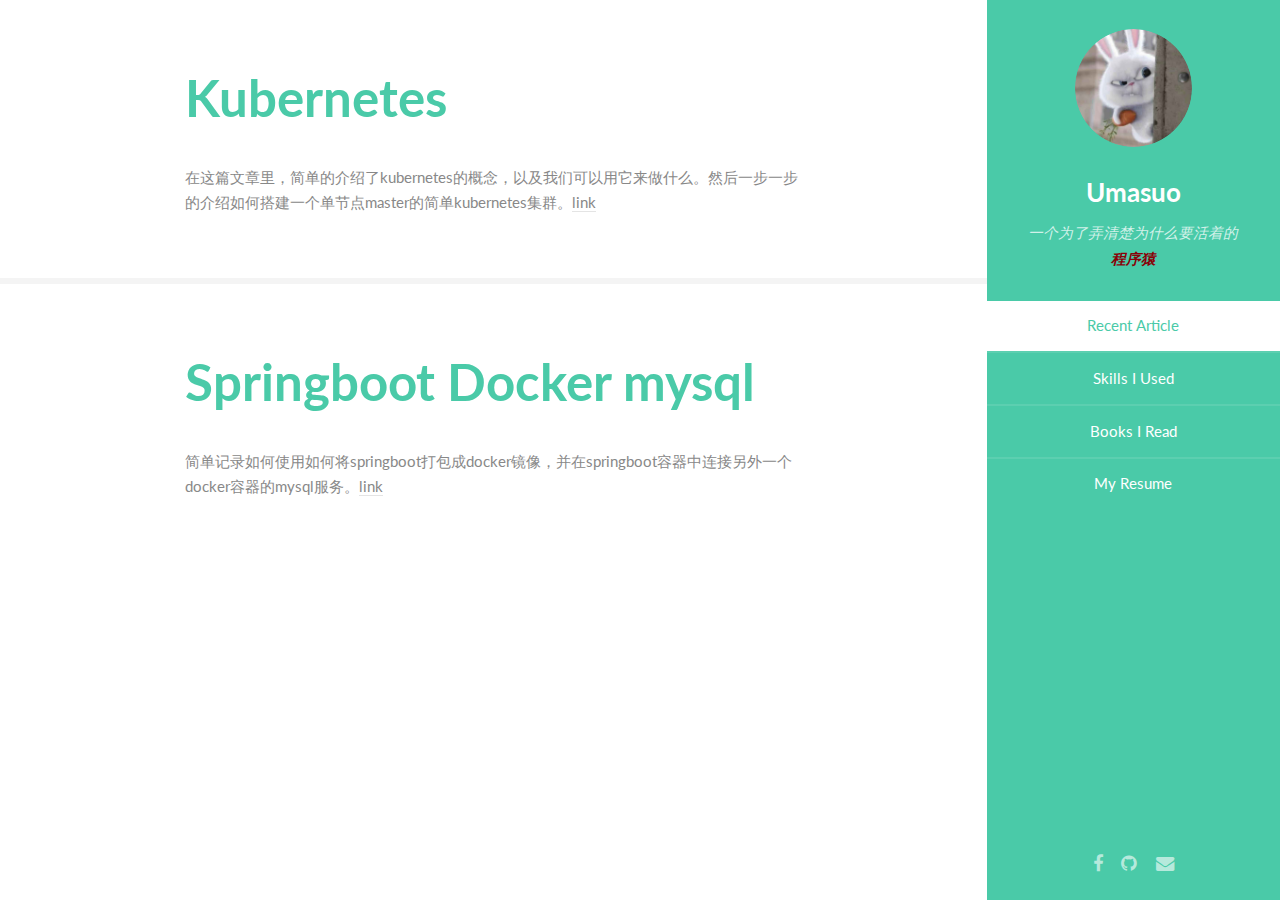
<file: index.html>
<!DOCTYPE HTML>
<html>
<head>
<title>Umasuo</title>
<meta charset="utf-8" />
<meta name="viewport" content="width=device-width, initial-scale=1" />
<!--[if lte IE 8]><script src="assets/js/ie/html5shiv.js"></script><![endif]-->
<link rel="stylesheet" href="assets/css/main.css" />
<!--[if lte IE 8]><link rel="stylesheet" href="assets/css/ie8.css" /><![endif]-->
</head>
<body>

    <!-- Header -->
    <section id="header">
        <header>
            <span class="image avatar"><a href="./index.html"><img src="images/avatar.jpg" alt="" /></a></span>
            <h1 id="logo">
                <a href="./index.html">Umasuo</a>
            </h1>
            <p>
                一个为了弄清楚为什么要活着的<br /> <b style="color: #880208;">程序猿</b>
            </p>
        </header>
        <nav id="nav">
            <ul>
                <li><a href="./index.html" class="active">Recent Article</a></li>
                <li><a href="#three">Skills I Used</a></li>
                <li><a href="#three">Books I Read</a></li>
                <li><a href="#four">My Resume</a></li>
            </ul>
        </nav>
        <footer>
            <ul class="icons">
                <li><a href="https://www.facebook.com/umasuo" class="icon fa-facebook"><span class="label">Facebook</span></a></li>
                <li><a href="https://github.com/kaka89" class="icon fa-github"><span class="label">Github</span></a></li>
                <li><a href="mailto:liuquan89@gmail.com?subject=Hello Bruce" class="icon fa-envelope"><span class="label"> Email</span></a></li>
            </ul>
        </footer>
    </section>

    <!-- Wrapper -->
    <div id="wrapper">
        <!-- Main -->
        <div id="main">

            <!-- One -->
            <section>
                <div class="container">
                    <header class="major">
                        <h2>
                            <a href="./technique/kubernetes_intro.html">Kubernetes</a>
                        </h2>
                    </header>
                    <p>
                        在这篇文章里，简单的介绍了kubernetes的概念，以及我们可以用它来做什么。然后一步一步的介绍如何搭建一个单节点master的简单kubernetes集群。<a href="./technique/kubernetes_intro.html"><span
                            class="label">link</span></a>
                    </p>

                </div>
            </section>
            <section>
                <div class="container">
                    <header class="major">
                        <h2>
                            <a href="./technique/springboot_docker_mysql.html">Springboot Docker mysql</a>
                        </h2>
                    </header>
                    <p>
                        简单记录如何使用如何将springboot打包成docker镜像，并在springboot容器中连接另外一个docker容器的mysql服务。<a href="./technique/springboot_docker_mysql.html"><span
                            class="label">link</span></a>
                    </p>

                </div>
            </section>


        </div>

    </div>

    <!-- Scripts -->
    <script src="assets/js/jquery.min.js"></script>
    <script src="assets/js/jquery.scrollzer.min.js"></script>
    <script src="assets/js/jquery.scrolly.min.js"></script>
    <script src="assets/js/skel.min.js"></script>
    <script src="assets/js/util.js"></script>
    <!--[if lte IE 8]><script src="assets/js/ie/respond.min.js"></script><![endif]-->
    <script src="assets/js/main.js"></script>

</body>
</html>
</file>
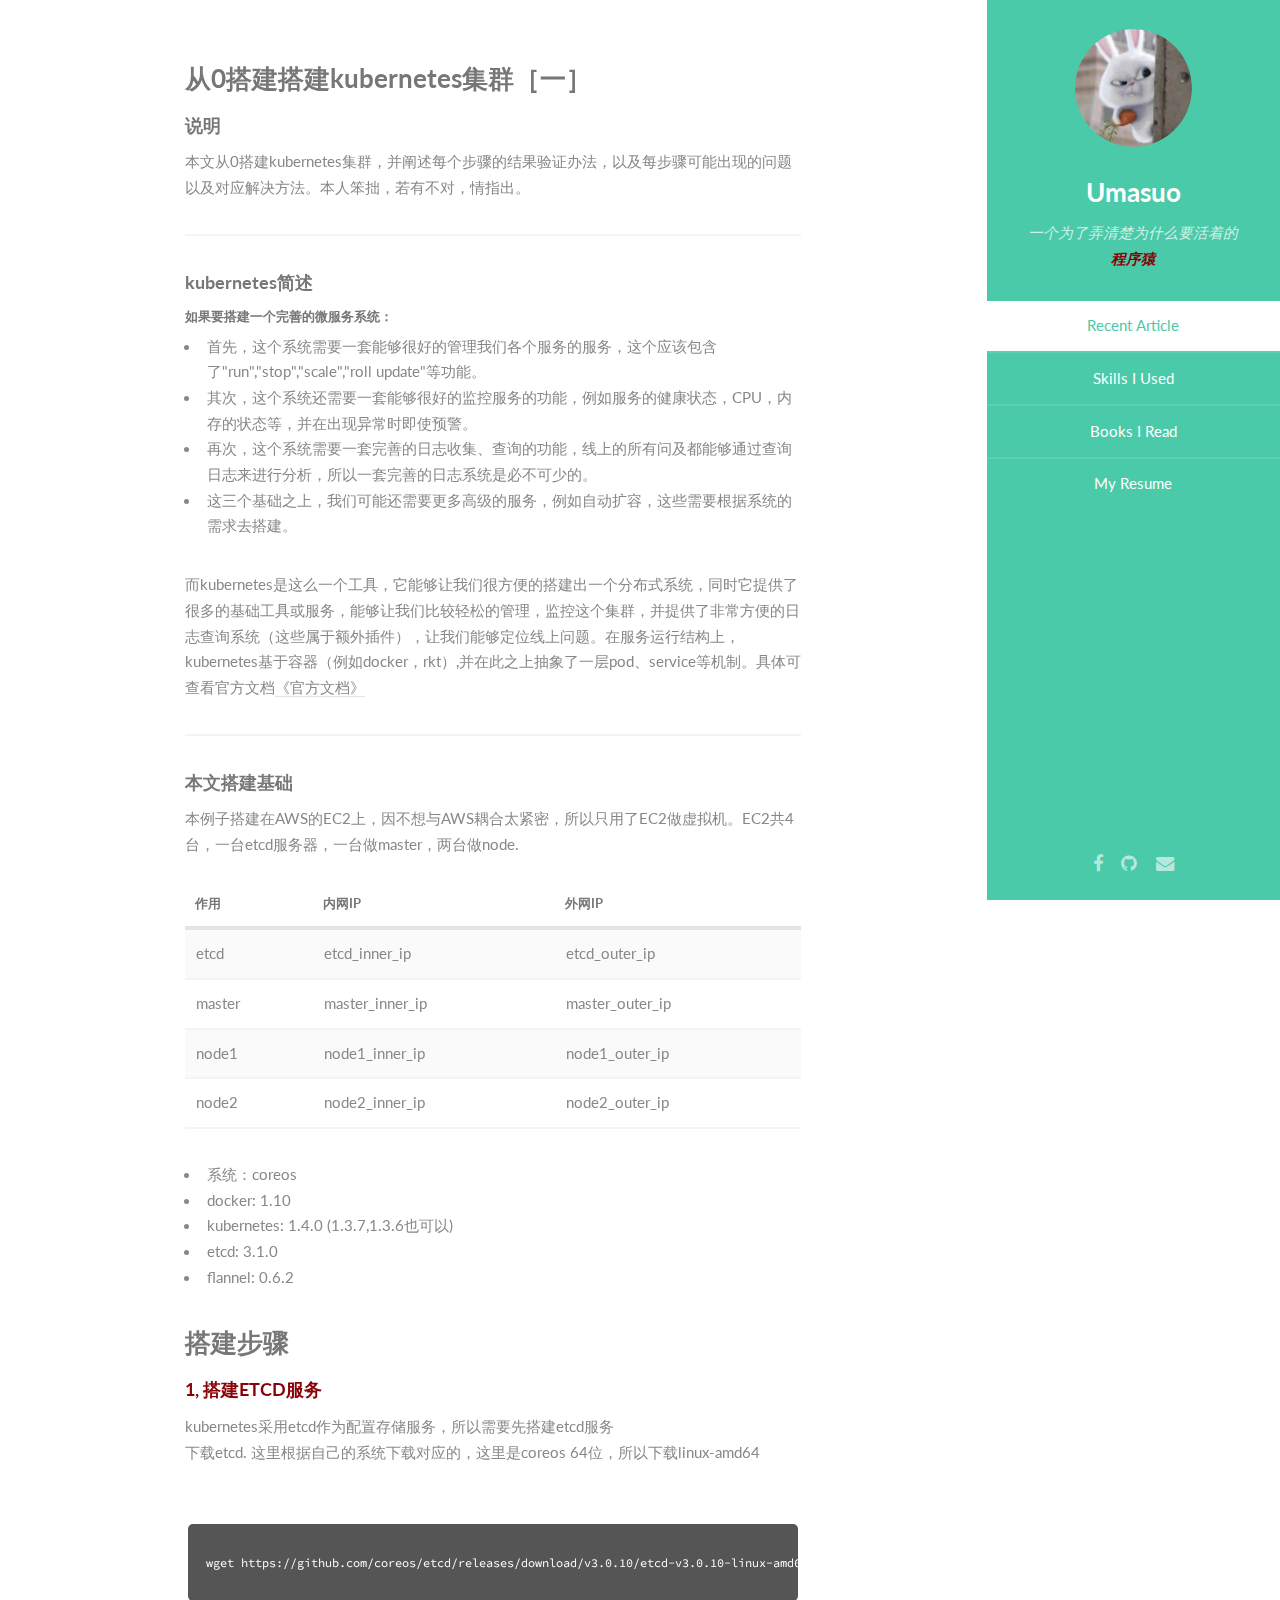
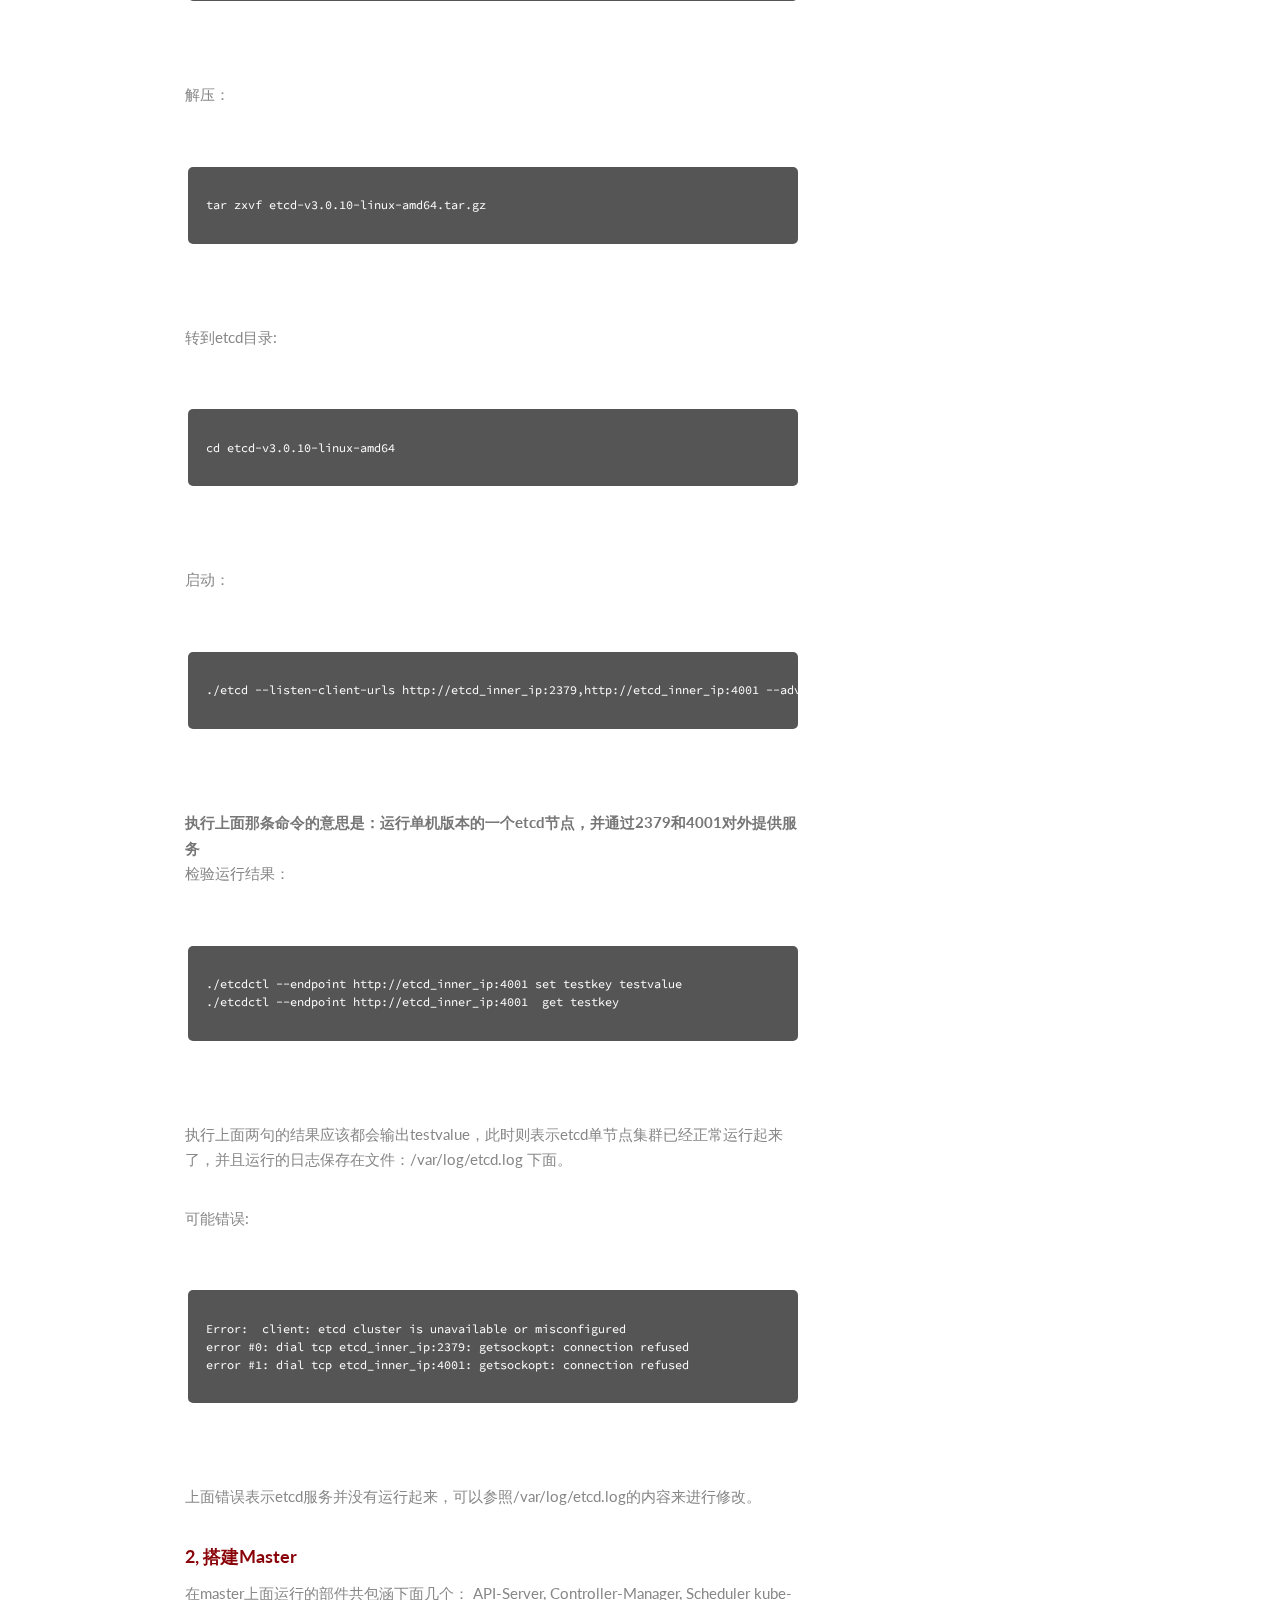
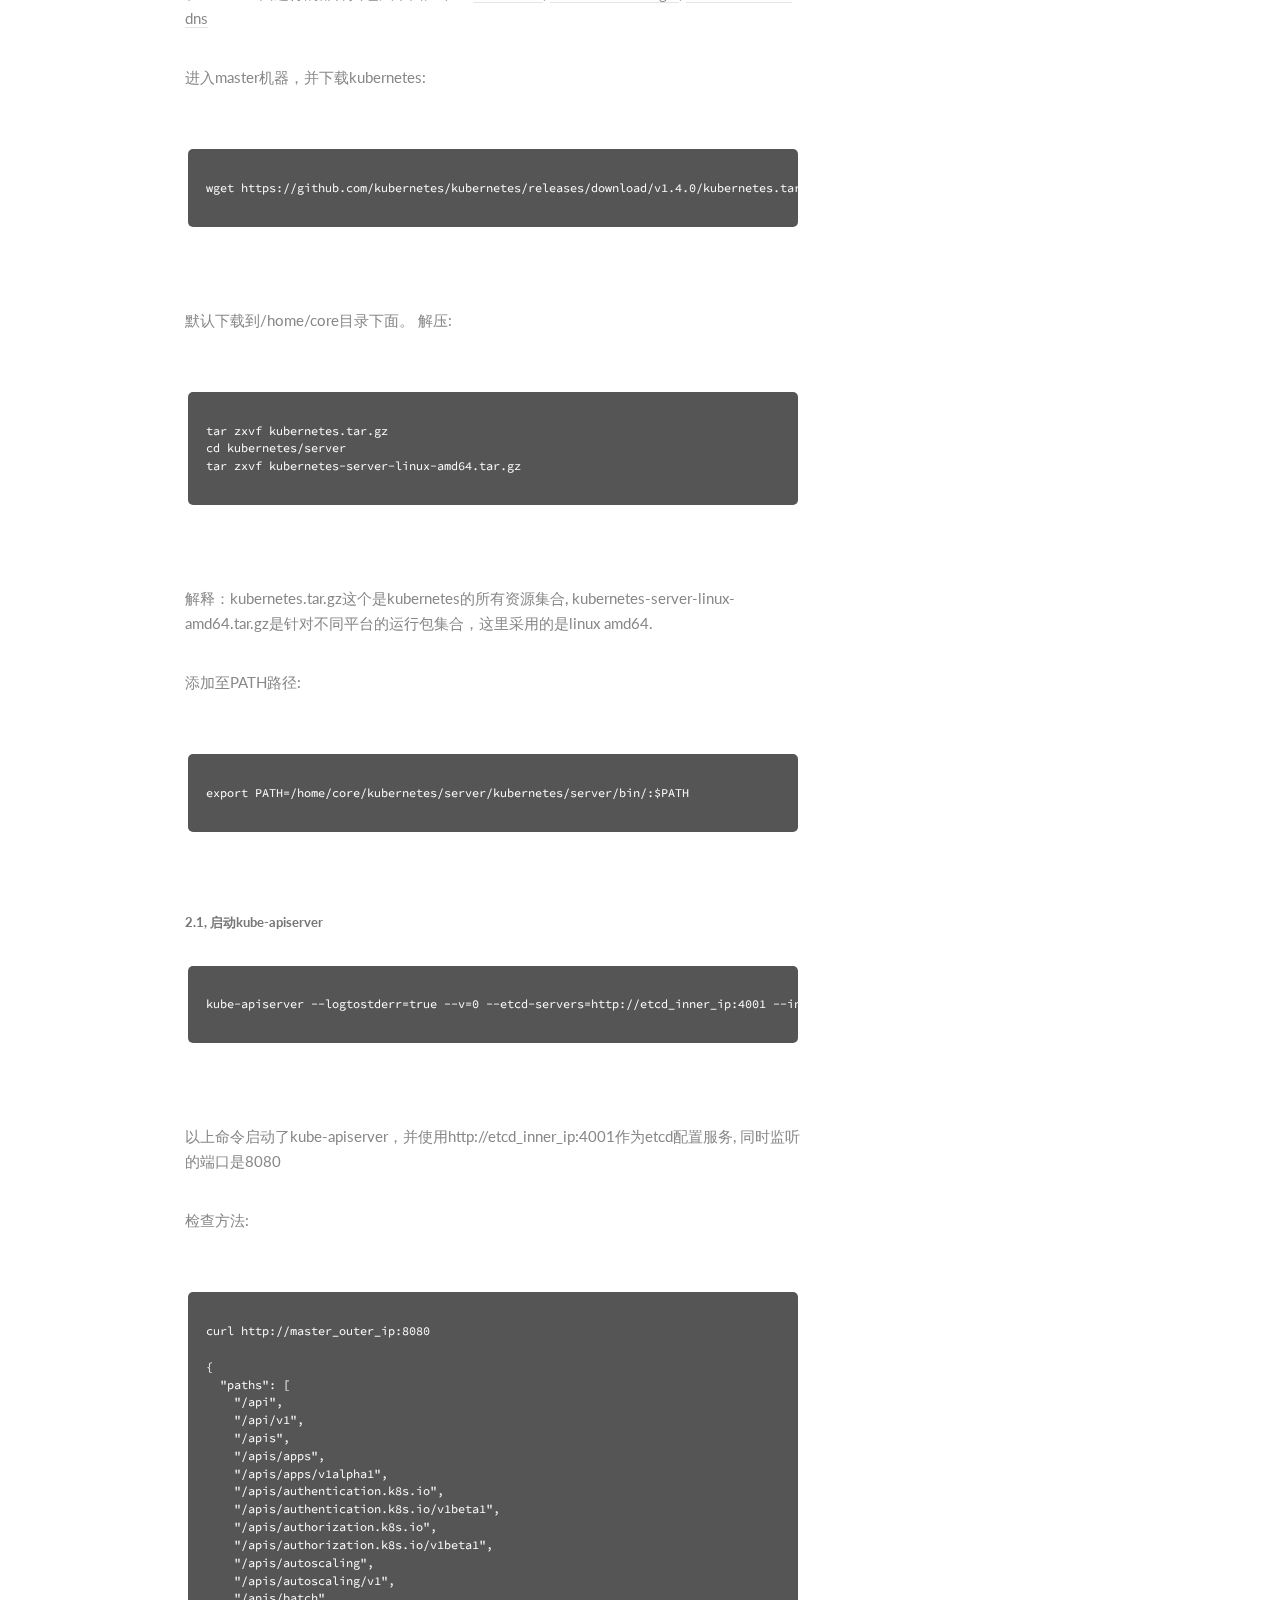
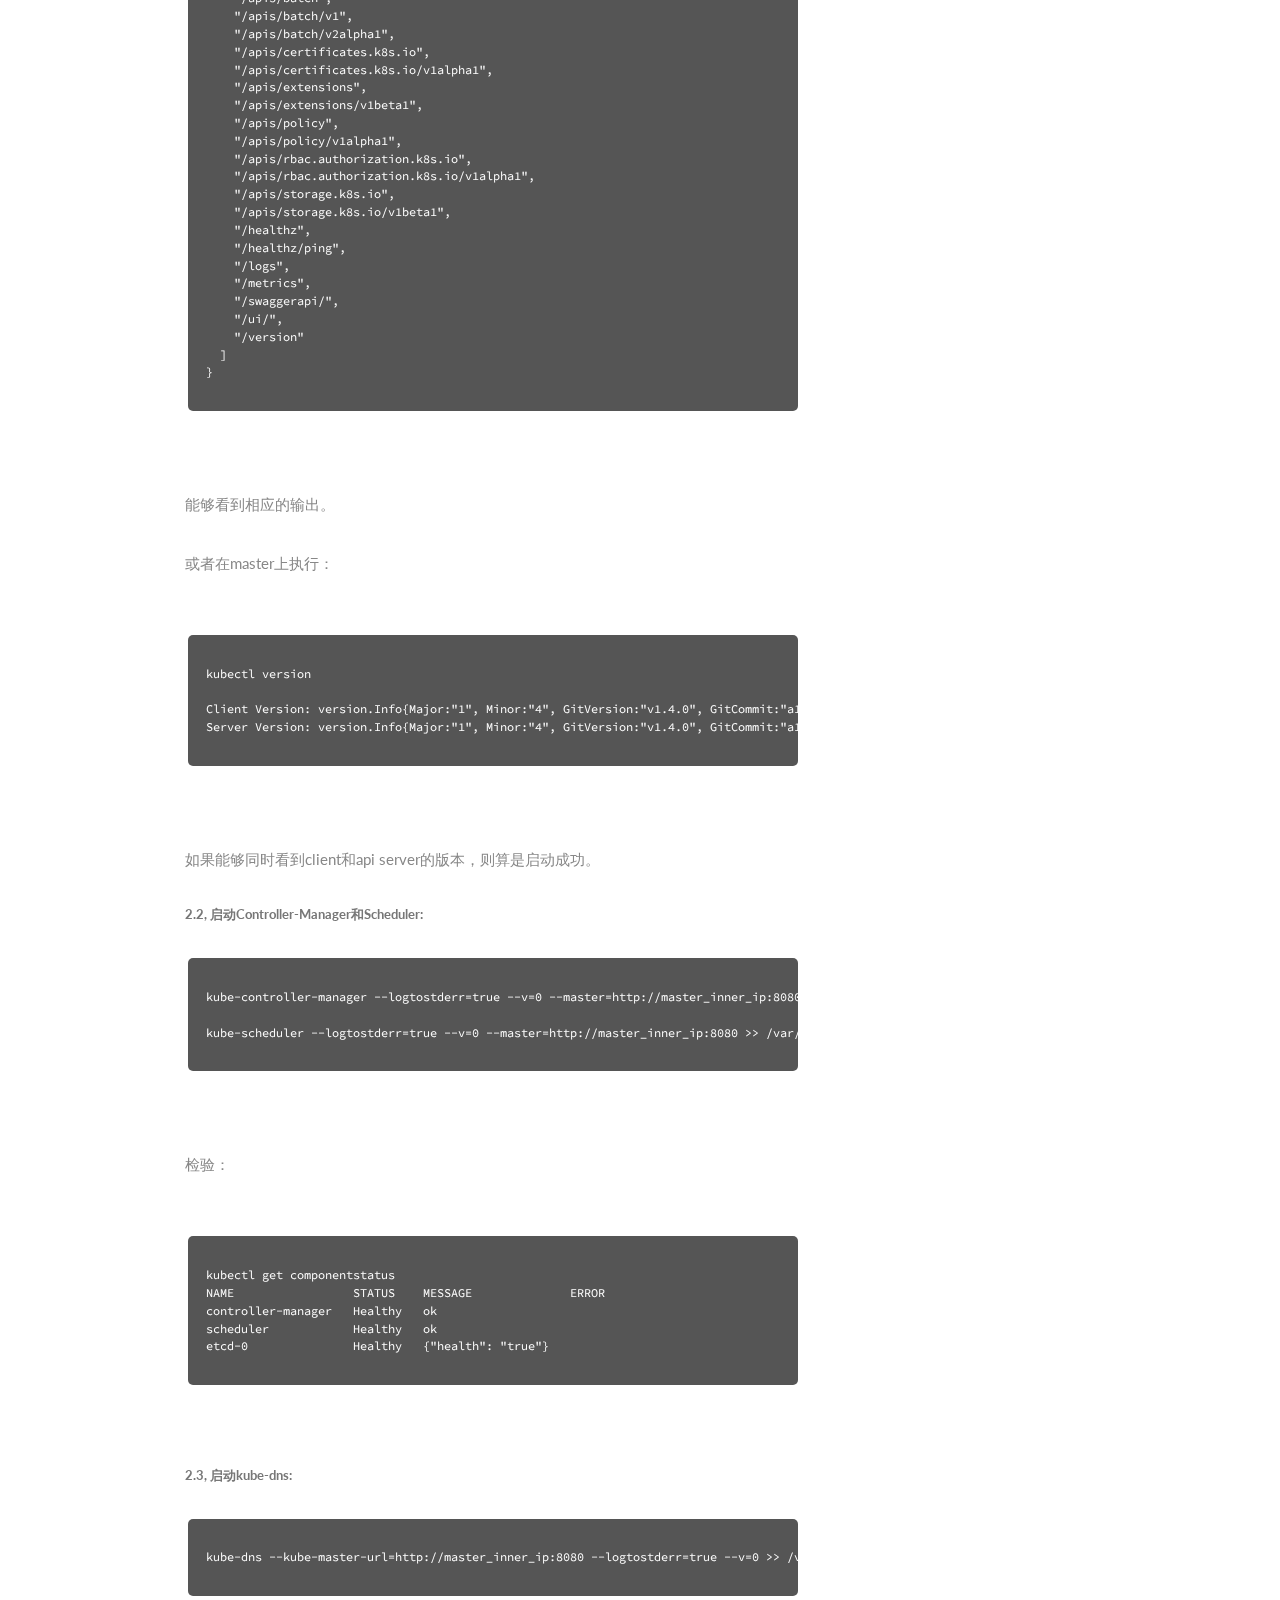
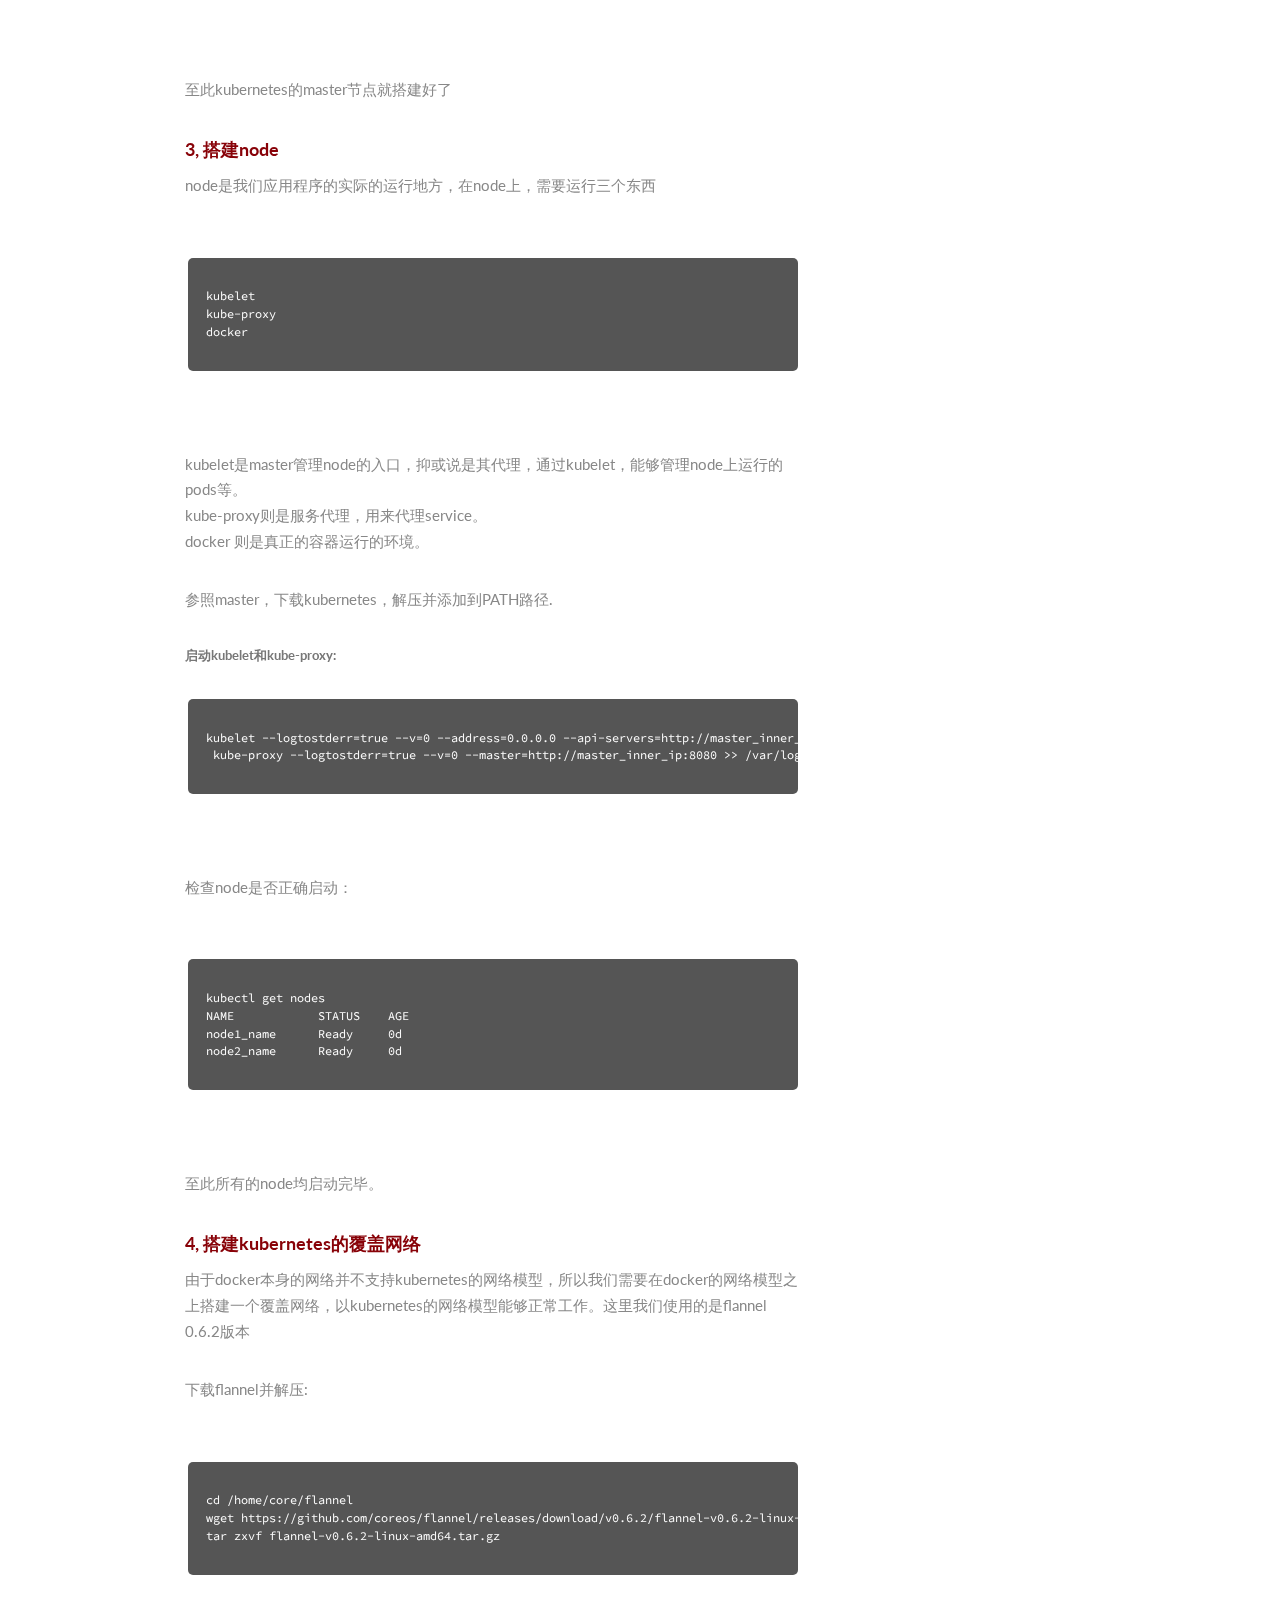
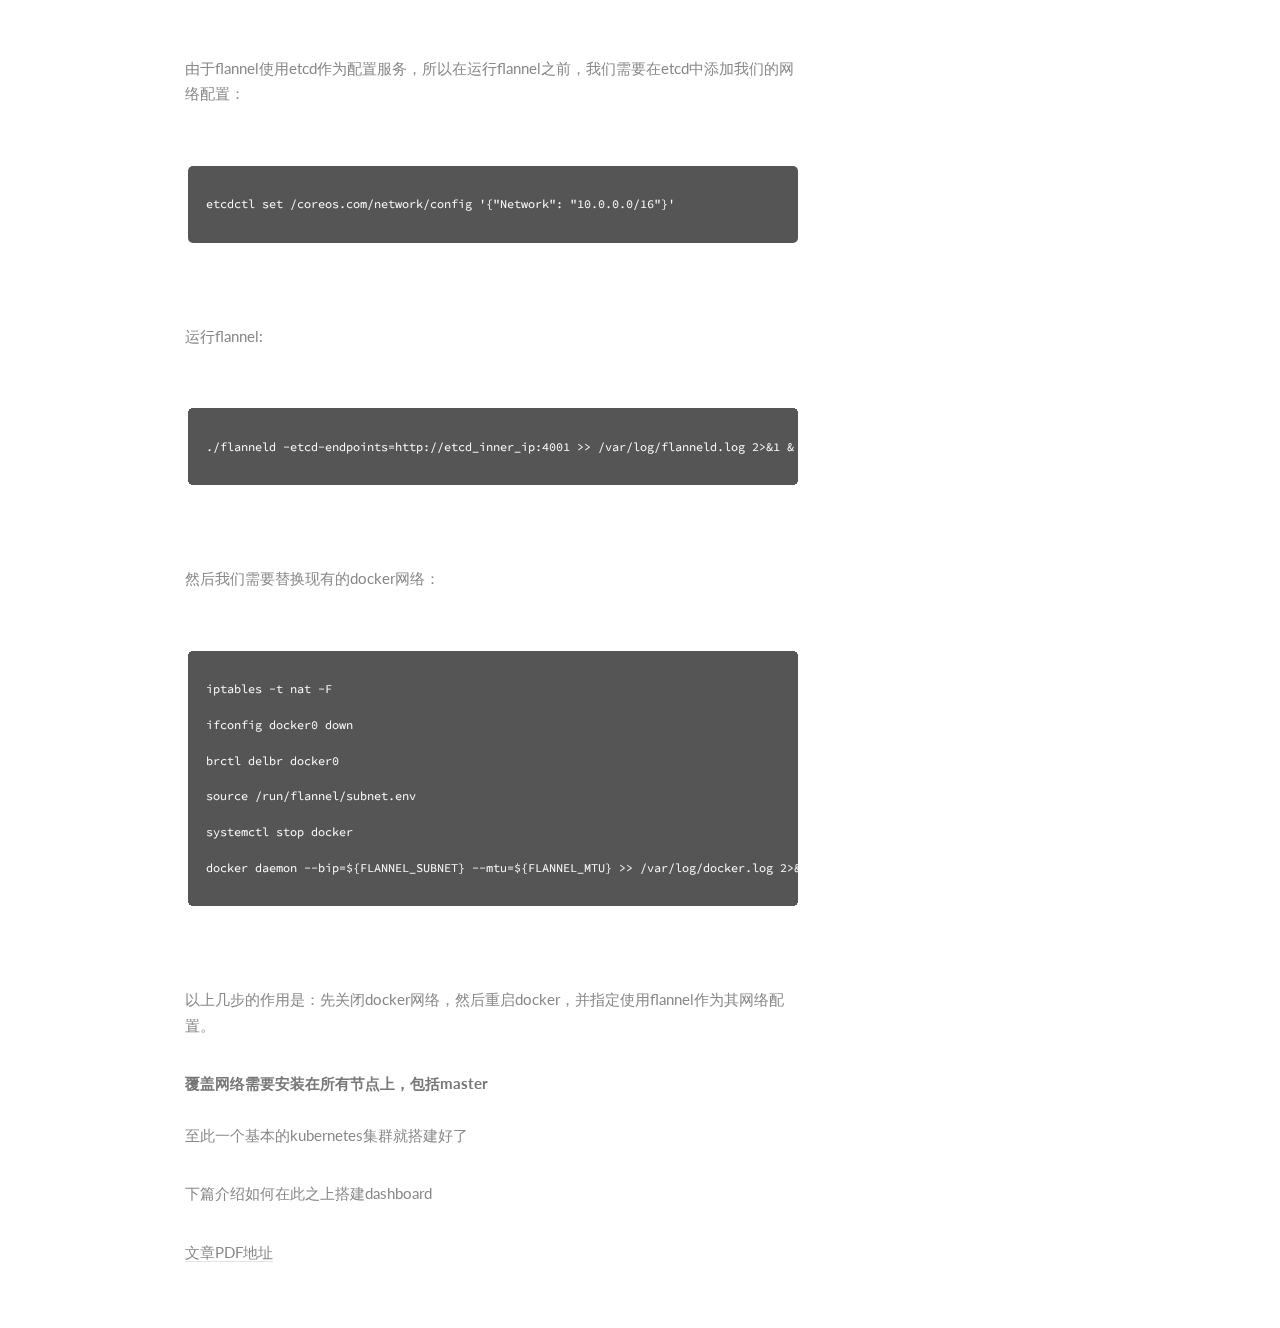
<file: technique/kubernetes_intro.html>
<!DOCTYPE HTML>
<html>
<head>
<title>Umasuo</title>
<meta charset="utf-8" />
<meta name="viewport" content="width=device-width, initial-scale=1" />
<!--[if lte IE 8]><script src="assets/js/ie/html5shiv.js"></script><![endif]-->
<link rel="stylesheet" href="../assets/css/main.css" />
<!--[if lte IE 8]><link rel="stylesheet" href="assets/css/ie8.css" /><![endif]-->
</head>
<body>

    <!-- Header -->
    <section id="header">
        <header>
            <span class="image avatar"><a href="../index.html"><img src="../images/avatar.jpg" alt="" /></a></span>
            <h1 id="logo">
                <a href="../index.html">Umasuo</a>
            </h1>
            <p>
                一个为了弄清楚为什么要活着的<br /> <b style="color: #880208;">程序猿</b>
            </p>
        </header>
        <nav id="nav">
            <ul>
                <li><a href="../index.html" class="active">Recent Article</a></li>
                <li><a href="#three">Skills I Used</a></li>
                <li><a href="#three">Books I Read</a></li>
                <li><a href="#four">My Resume</a></li>
            </ul>
        </nav>
        <footer>
            <ul class="icons">
                <li><a href="https://www.facebook.com/umasuo" class="icon fa-facebook"><span class="label">Facebook</span></a></li>
                <li><a href="https://github.com/kaka89" class="icon fa-github"><span class="label">Github</span></a></li>
                <li><a href="mailto:liuquan89@gmail.com?subject=Hello Bruce" class="icon fa-envelope"><span class="label"> Email</span></a></li>
            </ul>
        </footer>
    </section>

    <!-- Wrapper -->
    <div id="wrapper">
        <!-- Main -->
        <div id="main">



            <section>
                <div class="container">
                    <h3>从0搭建搭建kubernetes集群［一］</h3>

                    <section>
                        <h4>说明</h4>
                        <p>本文从0搭建kubernetes集群，并阐述每个步骤的结果验证办法，以及每步骤可能出现的问题以及对应解决方法。本人笨拙，若有不对，情指出。</p>
                        <hr />
                        <header>
                            <h4>kubernetes简述</h4>
                        </header>
                        <h5>如果要搭建一个完善的微服务系统：</h5>
                        <ul>
                            <li>首先，这个系统需要一套能够很好的管理我们各个服务的服务，这个应该包含了"run","stop","scale","roll update"等功能。</li>
                            <li>其次，这个系统还需要一套能够很好的监控服务的功能，例如服务的健康状态，CPU，内存的状态等，并在出现异常时即使预警。</li>
                            <li>再次，这个系统需要一套完善的日志收集、查询的功能，线上的所有问及都能够通过查询日志来进行分析，所以一套完善的日志系统是必不可少的。</li>
                            <li>这三个基础之上，我们可能还需要更多高级的服务，例如自动扩容，这些需要根据系统的需求去搭建。</li>
                        </ul>
                        <p>
                            而kubernetes是这么一个工具，它能够让我们很方便的搭建出一个分布式系统，同时它提供了很多的基础工具或服务，能够让我们比较轻松的管理，监控这个集群，并提供了非常方便的日志查询系统（这些属于额外插件），让我们能够定位线上问题。在服务运行结构上，kubernetes基于容器（例如docker，rkt）,并在此之上抽象了一层pod、service等机制。具体可查看官方文档<a
                                href="http://kubernetes.io/">《官方文档》</a>
                        </p>
                        <hr />
                    </section>

                    <section>
                        <h4>本文搭建基础</h4>
                        <p>本例子搭建在AWS的EC2上，因不想与AWS耦合太紧密，所以只用了EC2做虚拟机。EC2共4台，一台etcd服务器，一台做master，两台做node.</p>
                        <table>
                            <thead>
                                <tr>
                                    <th>作用</th>
                                    <th>内网IP</th>
                                    <th>外网IP</th>
                                </tr>
                            </thead>
                            <tbody>
                                <tr>
                                    <td>etcd</td>
                                    <td>etcd_inner_ip</td>
                                    <td>etcd_outer_ip</td>
                                </tr>
                                <tr>
                                    <td>master</td>
                                    <td>master_inner_ip</td>
                                    <td>master_outer_ip</td>
                                </tr>
                                <tr>
                                    <td>node1</td>
                                    <td>node1_inner_ip</td>
                                    <td>node1_outer_ip</td>
                                </tr>
                                <tr>
                                    <td>node2</td>
                                    <td>node2_inner_ip</td>
                                    <td>node2_outer_ip</td>
                                </tr>
                            </tbody>
                        </table>

                        <ul>
                            <li>系统：coreos</li>
                            <!-- <p>一个专为容器技术打造的os</p> -->
                            <li>docker: 1.10</li>
                            <!-- <p>容器运行环境</p> -->
                            <li>kubernetes: 1.4.0 (1.3.7,1.3.6也可以)</li>
                            <li>etcd: 3.1.0</li>
                            <!-- <p>一个稳定的key、value存储服务</p> -->
                            <li>flannel: 0.6.2</li>
                            <!-- <p>用于kubernetes的覆盖网络</p> -->
                        </ul>
                    </section>
                    <h3>搭建步骤</h3>
                    <section>
                        <h4 style="color: #880208">1, 搭建ETCD服务</h4>
                        <p>
                            kubernetes采用etcd作为配置存储服务，所以需要先搭建etcd服务 <br />下载etcd. 这里根据自己的系统下载对应的，这里是coreos 64位，所以下载linux-amd64
                        </p>
                        <pre>
                        <code>
wget https://github.com/coreos/etcd/releases/download/v3.0.10/etcd-v3.0.10-linux-amd64.tar.gz
                        </code>
                        </pre>
                        <p>解压：</p>
                        <pre>
                        <code>
tar zxvf etcd-v3.0.10-linux-amd64.tar.gz
                        </code>
                        </pre>
                        <p>转到etcd目录:</p>
                        <pre>
                        <code>
cd etcd-v3.0.10-linux-amd64
                        </code>
                        </pre>
                        <p>启动：</p>
                        <pre>
                        <code>
./etcd --listen-client-urls http://etcd_inner_ip:2379,http://etcd_inner_ip:4001 --advertise-client-urls http://etcd_inner_ip:2379,http://etcd_inner_ip:4001  --data-dir /var/lib/etcd >> /var/log/etcd.log 2>&1 &
                        </code>
                        </pre>
                        <b>执行上面那条命令的意思是：运行单机版本的一个etcd节点，并通过2379和4001对外提供服务</b>
                        <p>检验运行结果：</p>
                        <pre>
                        <code>
./etcdctl --endpoint http://etcd_inner_ip:4001 set testkey testvalue
./etcdctl --endpoint http://etcd_inner_ip:4001  get testkey
                        </code>
                        </pre>
                        <p>执行上面两句的结果应该都会输出testvalue，此时则表示etcd单节点集群已经正常运行起来了，并且运行的日志保存在文件：/var/log/etcd.log 下面。</p>
                        <p>可能错误:</p>
                        <pre>
                        <code>
Error:  client: etcd cluster is unavailable or misconfigured
error #0: dial tcp etcd_inner_ip:2379: getsockopt: connection refused
error #1: dial tcp etcd_inner_ip:4001: getsockopt: connection refused
                        </code>
                        </pre>
                        <p>上面错误表示etcd服务并没有运行起来，可以参照/var/log/etcd.log的内容来进行修改。</p>
                    </section>
                    <section>
                        <h4 style="color: #880208">2, 搭建Master</h4>
                        <p>
                            在master上面运行的部件共包涵下面几个： <a>API-Server</a>, <a>Controller-Manager</a>, <a>Scheduler kube-dns</a>
                        </p>
                        <p>进入master机器，并下载kubernetes:</p>
                        <pre>
                            <code>
wget https://github.com/kubernetes/kubernetes/releases/download/v1.4.0/kubernetes.tar.gz
                            </code>
                        </pre>
                        <p>默认下载到/home/core目录下面。 解压:</p>
                        <pre>
                            <code>
tar zxvf kubernetes.tar.gz
cd kubernetes/server
tar zxvf kubernetes-server-linux-amd64.tar.gz
                            </code>
                        </pre>
                        <p>解释：kubernetes.tar.gz这个是kubernetes的所有资源集合, kubernetes-server-linux-amd64.tar.gz是针对不同平台的运行包集合，这里采用的是linux amd64.</p>
                        <p>添加至PATH路径:</p>
                        <pre>
                            <code>
export PATH=/home/core/kubernetes/server/kubernetes/server/bin/:$PATH
                            </code>
                        </pre>
                        <h5>2.1, 启动kube-apiserver</h5>
                        <pre>
                            <code>
kube-apiserver --logtostderr=true --v=0 --etcd-servers=http://etcd_inner_ip:4001 --insecure-bind-address=0.0.0.0 --insecure-port=8080 --service-cluster-ip-range=10.254.0.0/16 >> /var/log/kube-apiserver.log 2>&1 &
                            </code>
                        </pre>
                        <p>以上命令启动了kube-apiserver，并使用http://etcd_inner_ip:4001作为etcd配置服务, 同时监听的端口是8080</p>
                        <p>检查方法:</p>
                        <pre>
                            <code>
curl http://master_outer_ip:8080

{
  "paths": [
    "/api",
    "/api/v1",
    "/apis",
    "/apis/apps",
    "/apis/apps/v1alpha1",
    "/apis/authentication.k8s.io",
    "/apis/authentication.k8s.io/v1beta1",
    "/apis/authorization.k8s.io",
    "/apis/authorization.k8s.io/v1beta1",
    "/apis/autoscaling",
    "/apis/autoscaling/v1",
    "/apis/batch",
    "/apis/batch/v1",
    "/apis/batch/v2alpha1",
    "/apis/certificates.k8s.io",
    "/apis/certificates.k8s.io/v1alpha1",
    "/apis/extensions",
    "/apis/extensions/v1beta1",
    "/apis/policy",
    "/apis/policy/v1alpha1",
    "/apis/rbac.authorization.k8s.io",
    "/apis/rbac.authorization.k8s.io/v1alpha1",
    "/apis/storage.k8s.io",
    "/apis/storage.k8s.io/v1beta1",
    "/healthz",
    "/healthz/ping",
    "/logs",
    "/metrics",
    "/swaggerapi/",
    "/ui/",
    "/version"
  ]
}
                            </code>
                        </pre>
                        <p>能够看到相应的输出。</p>
                        <p>或者在master上执行：</p>
                        <pre>
                            <code>
kubectl version

Client Version: version.Info{Major:"1", Minor:"4", GitVersion:"v1.4.0", GitCommit:"a16c0a7f71a6f93c7e0f222d961f4675cd97a46b", GitTreeState:"clean", BuildDate:"2016-09-26T18:16:57Z", GoVersion:"go1.6.3", Compiler:"gc", Platform:"linux/amd64"}
Server Version: version.Info{Major:"1", Minor:"4", GitVersion:"v1.4.0", GitCommit:"a16c0a7f71a6f93c7e0f222d961f4675cd97a46b", GitTreeState:"clean", BuildDate:"2016-09-26T18:10:32Z", GoVersion:"go1.6.3", Compiler:"gc", Platform:"linux/amd64"}
                            </code>
                        </pre>
                        <p>如果能够同时看到client和api server的版本，则算是启动成功。</p>
                        <h5>2.2, 启动Controller-Manager和Scheduler:</h5>
                        <pre>
                            <code>
kube-controller-manager --logtostderr=true --v=0 --master=http://master_inner_ip:8080 >> /var/log/kube-controller.log 2>&1 &

kube-scheduler --logtostderr=true --v=0 --master=http://master_inner_ip:8080 >> /var/log/kube-scheduler.log 2>&1 &
                            </code>
                        </pre>
                        <p>检验：</p>
                        <pre>
                            <code>
kubectl get componentstatus
NAME                 STATUS    MESSAGE              ERROR
controller-manager   Healthy   ok                   
scheduler            Healthy   ok                   
etcd-0               Healthy   {"health": "true"}
                            </code>
                        </pre>
                        <h5>2.3, 启动kube-dns:</h5>
                        <pre>
                            <code>
kube-dns --kube-master-url=http://master_inner_ip:8080 --logtostderr=true --v=0 >> /var/log/kube-dns.log 2>&1 &
                            </code>
                        </pre>
                        <p>至此kubernetes的master节点就搭建好了</p>
                    </section>
                    <section>
                        <h4 style="color: #880208">3, 搭建node</h4>
                        <p>node是我们应用程序的实际的运行地方，在node上，需要运行三个东西</p>
                        <pre>
                            <code>
kubelet
kube-proxy
docker
                            </code>
                        </pre>
                        <p>
                            kubelet是master管理node的入口，抑或说是其代理，通过kubelet，能够管理node上运行的pods等。 <br />kube-proxy则是服务代理，用来代理service。 <br />docker
                            则是真正的容器运行的环境。
                        </p>
                        <p>参照master，下载kubernetes，解压并添加到PATH路径.</p>
                        <h5>启动kubelet和kube-proxy:</h5>

                        <pre>
                            <code>
kubelet --logtostderr=true --v=0 --address=0.0.0.0 --api-servers=http://master_inner_ip:8080 >> /var/log/kubelet.log 2>&1 &
 kube-proxy --logtostderr=true --v=0 --master=http://master_inner_ip:8080 >> /var/log/kube-proxy.log 2>&1 &
                            </code>
                        </pre>
                        <p>检查node是否正确启动：</p>
                        <pre>
                            <code>
kubectl get nodes
NAME            STATUS    AGE
node1_name      Ready     0d
node2_name      Ready     0d
                            </code>
                        </pre>
                        <p>至此所有的node均启动完毕。</p>
                    </section>
                    <section>
                        <h4 style="color: #880208">4, 搭建kubernetes的覆盖网络</h4>
                        <p>由于docker本身的网络并不支持kubernetes的网络模型，所以我们需要在docker的网络模型之上搭建一个覆盖网络，以kubernetes的网络模型能够正常工作。这里我们使用的是flannel 0.6.2版本</p>
                        <p>下载flannel并解压:</p>
                        <pre>
                            <code>
cd /home/core/flannel
wget https://github.com/coreos/flannel/releases/download/v0.6.2/flannel-v0.6.2-linux-amd64.tar.gz
tar zxvf flannel-v0.6.2-linux-amd64.tar.gz
                            </code>
                        </pre>
                        <p>由于flannel使用etcd作为配置服务，所以在运行flannel之前，我们需要在etcd中添加我们的网络配置：</p>
                        <pre>
                            <code>
etcdctl set /coreos.com/network/config '{"Network": "10.0.0.0/16"}'
                            </code>
                        </pre>
                        <p>运行flannel:</p>
                        <pre>
                            <code>
./flanneld -etcd-endpoints=http://etcd_inner_ip:4001 >> /var/log/flanneld.log 2>&1 &
                            </code>
                        </pre>
                        <p>然后我们需要替换现有的docker网络：</p>
                        <pre>
                            <code>
iptables -t nat -F

ifconfig docker0 down

brctl delbr docker0

source /run/flannel/subnet.env

systemctl stop docker

docker daemon --bip=${FLANNEL_SUBNET} --mtu=${FLANNEL_MTU} >> /var/log/docker.log 2>&1 &
                            </code>
                        </pre>
                        <p>以上几步的作用是：先关闭docker网络，然后重启docker，并指定使用flannel作为其网络配置。</p>
                        <b>覆盖网络需要安装在所有节点上，包括master</b> <br /> <br />
                        <p>至此一个基本的kubernetes集群就搭建好了</p>
                        <p>下篇介绍如何在此之上搭建dashboard</p>
                    </section>
                    <section>
                        <p>
                            <a href="../pdf/setup_single_master_kubernetes_cluster.pdf">文章PDF地址</a>
                        </p>
                    </section>
                </div>
        </div>

        <!-- Scripts -->
        <script src="../assets/js/jquery.min.js"></script>
        <script src="../assets/js/jquery.scrollzer.min.js"></script>
        <script src="../assets/js/jquery.scrolly.min.js"></script>
        <script src="../assets/js/skel.min.js"></script>
        <script src="../assets/js/util.js"></script>
        <!--[if lte IE 8]><script src="assets/js/ie/respond.min.js"></script><![endif]-->
        <script src="../assets/js/main.js"></script>
</body>
</html>
</file>
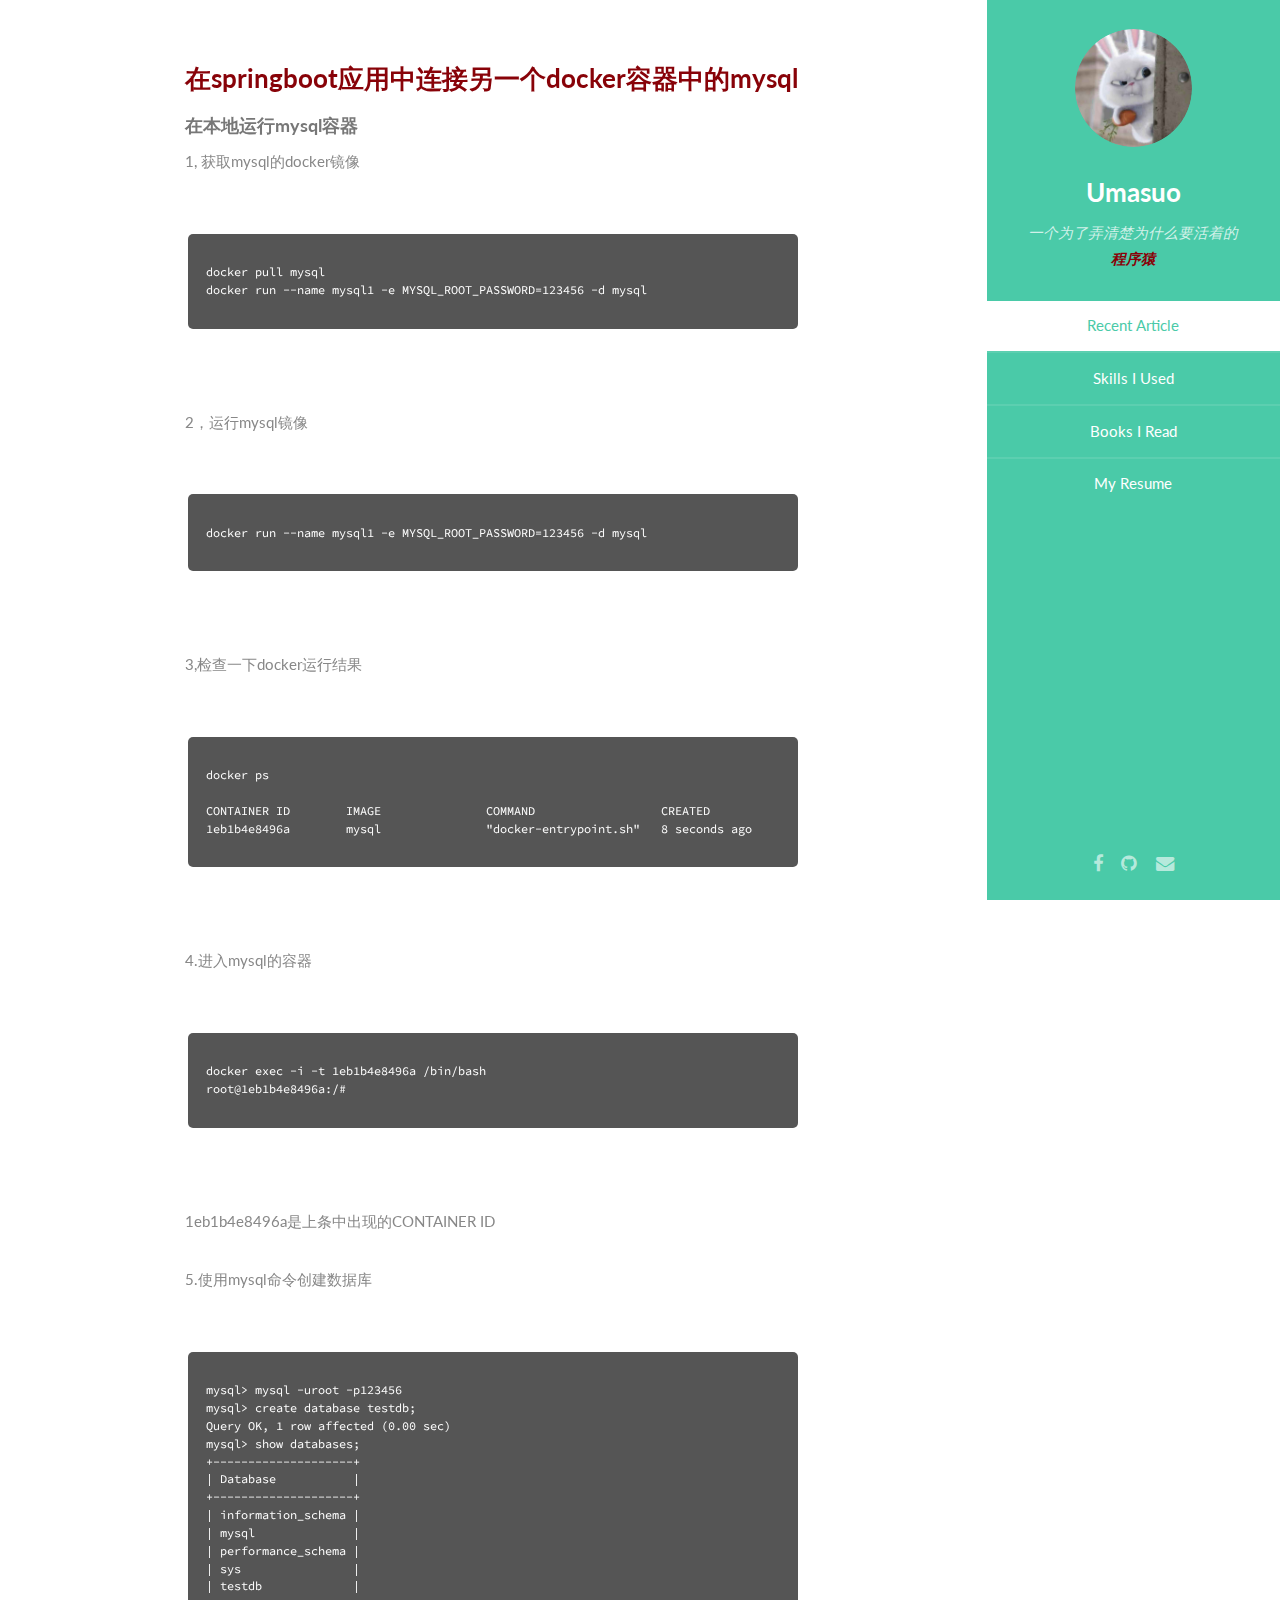
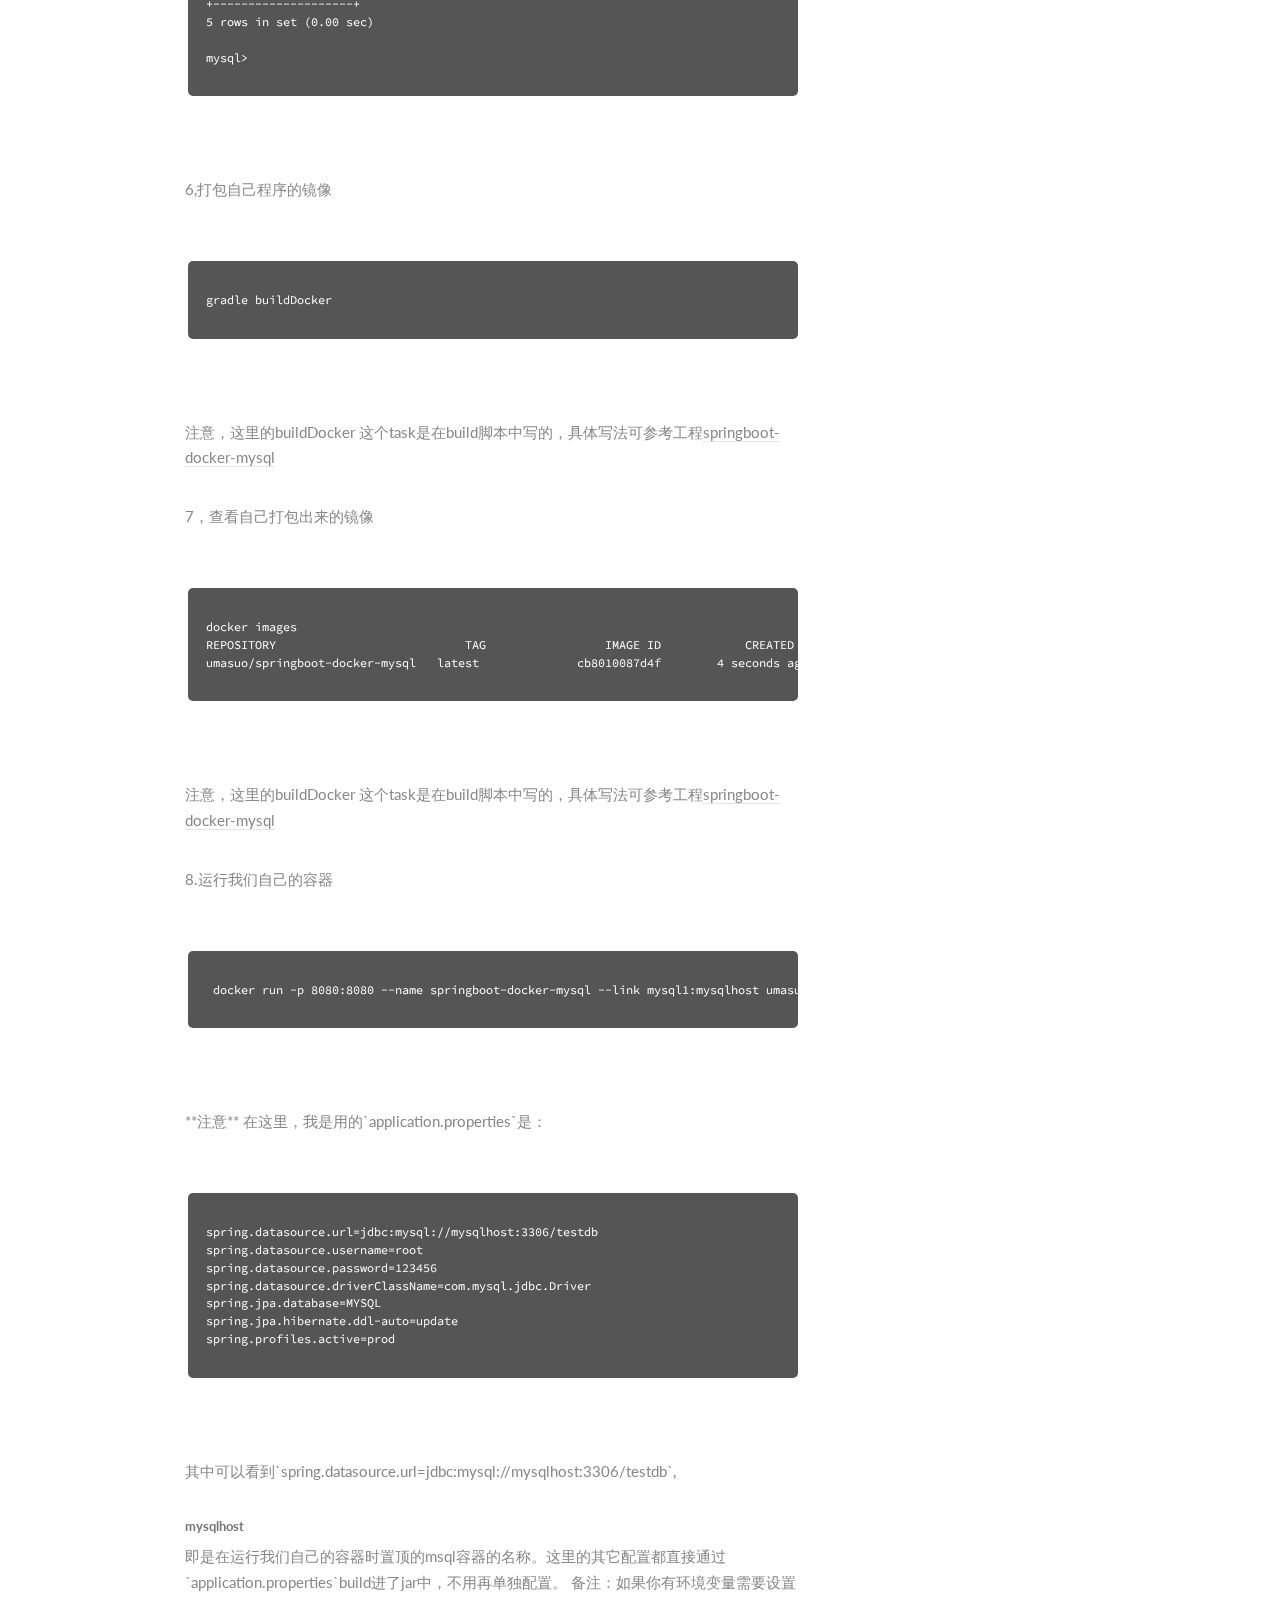
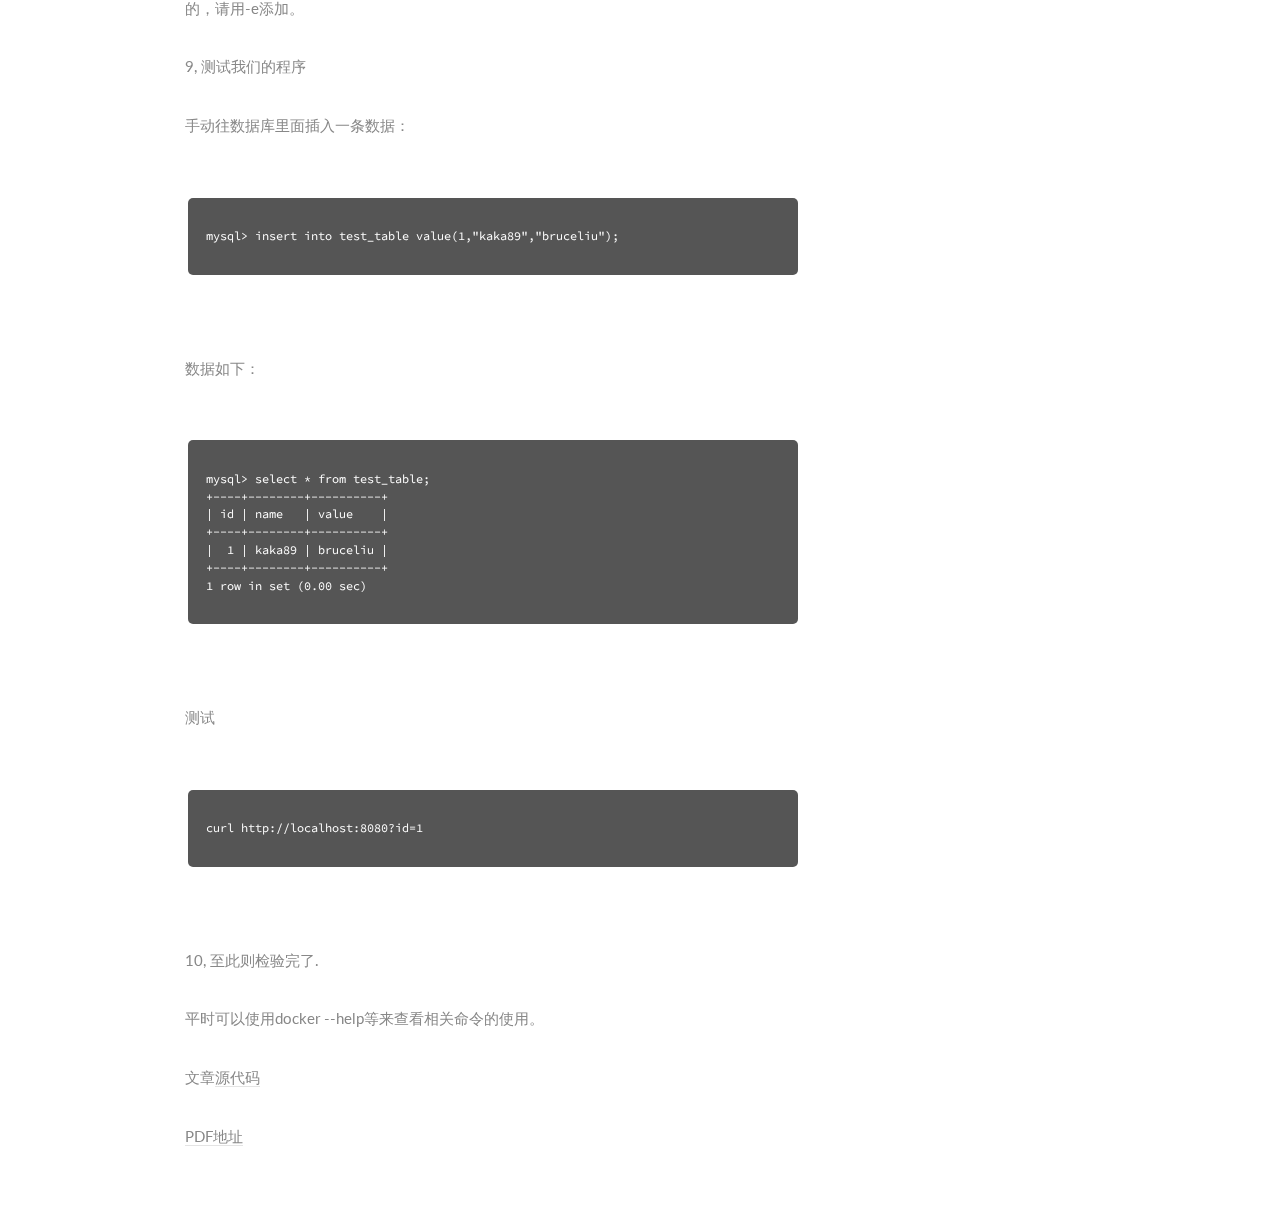
<file: technique/springboot_docker_mysql.html>
<!DOCTYPE HTML>
<html>
<head>
<title>Umasuo</title>
<meta charset="utf-8" />
<meta name="viewport" content="width=device-width, initial-scale=1" />
<!--[if lte IE 8]><script src="assets/js/ie/html5shiv.js"></script><![endif]-->
<link rel="stylesheet" href="../assets/css/main.css" />
<!--[if lte IE 8]><link rel="stylesheet" href="assets/css/ie8.css" /><![endif]-->
</head>
<body>

    <!-- Header -->
    <section id="header">
        <header>
            <span class="image avatar"><a href="../index.html"><img src="../images/avatar.jpg" alt="" /></a></span>
            <h1 id="logo">
                <a href="../index.html">Umasuo</a>
            </h1>
            <p>
                一个为了弄清楚为什么要活着的<br /> <b style="color: #880208;">程序猿</b>
            </p>
        </header>
        <nav id="nav">
            <ul>
                <li><a href="../index.html" class="active">Recent Article</a></li>
                <li><a href="#three">Skills I Used</a></li>
                <li><a href="#three">Books I Read</a></li>
                <li><a href="#four">My Resume</a></li>
            </ul>
        </nav>
        <footer>
            <ul class="icons">
                <li><a href="https://www.facebook.com/umasuo" class="icon fa-facebook"><span class="label">Facebook</span></a></li>
                <li><a href="https://github.com/kaka89" class="icon fa-github"><span class="label">Github</span></a></li>
                <li><a href="mailto:liuquan89@gmail.com?subject=Hello Bruce" class="icon fa-envelope"><span class="label"> Email</span></a></li>
            </ul>
        </footer>
    </section>

    <!-- Wrapper -->
    <div id="wrapper">
        <!-- Main -->
        <div id="main">



            <section id="five">
                <div class="container">
                    <h3 style="color: #880208;">在springboot应用中连接另一个docker容器中的mysql</h3>

                    <section>
                        <h4>在本地运行mysql容器</h4>
                        <p>1, 获取mysql的docker镜像</p>
                        <pre>
                            <code lang="Java">
docker pull mysql
docker run --name mysql1 -e MYSQL_ROOT_PASSWORD=123456 -d mysql
                            </code>
                        </pre>

                        <p>2，运行mysql镜像</p>
                        <pre>
                        <code lang="Java">
docker run --name mysql1 -e MYSQL_ROOT_PASSWORD=123456 -d mysql
                        </code>
                        </pre>

                        <p>3,检查一下docker运行结果</p>
                        <pre>
                        <code lang="Java">
docker ps

CONTAINER ID        IMAGE               COMMAND                  CREATED             STATUS              PORTS               NAMES
1eb1b4e8496a        mysql               "docker-entrypoint.sh"   8 seconds ago       Up 6 seconds        3306/tcp            mysql1
                        </code>
                        </pre>

                        <p>4.进入mysql的容器</p>
                        <pre>
                            <code lang="Java">
docker exec -i -t 1eb1b4e8496a /bin/bash
root@1eb1b4e8496a:/#
                            </code>
                        </pre>
                        <p>1eb1b4e8496a是上条中出现的CONTAINER ID</p>

                        <p>5.使用mysql命令创建数据库</p>
                        <pre>
                            <code lang="Java">
mysql> mysql -uroot -p123456
mysql> create database testdb;
Query OK, 1 row affected (0.00 sec)
mysql> show databases;
+--------------------+
| Database           |
+--------------------+
| information_schema |
| mysql              |
| performance_schema |
| sys                |
| testdb             |
+--------------------+
5 rows in set (0.00 sec)

mysql> 
                            </code>
                        </pre>

                        <p>6,打包自己程序的镜像</p>
                        <pre>
                            <code lang="Java">
gradle buildDocker
                            </code>
                        </pre>
                        <p>
                            注意，这里的buildDocker 这个task是在build脚本中写的，具体写法可参考工程<a href="https://github.com/kaka89/springboot-docker-mysql">springboot-docker-mysql</a>
                        </p>

                        <p>7，查看自己打包出来的镜像</p>
                        <pre>
                            <code lang="Java">
docker images
REPOSITORY                           TAG                 IMAGE ID            CREATED             SIZE
umasuo/springboot-docker-mysql   latest              cb8010087d4f        4 seconds ago       244.9 MB
                            </code>
                        </pre>
                        <p>
                            注意，这里的buildDocker 这个task是在build脚本中写的，具体写法可参考工程<a href="https://github.com/kaka89/springboot-docker-mysql">springboot-docker-mysql</a>
                        </p>

                        <p>8.运行我们自己的容器</p>
                        <pre>
                            <code lang="Java">
 docker run -p 8080:8080 --name springboot-docker-mysql --link mysql1:mysqlhost umasuo/springboot-docker-mysql
                            </code>
                        </pre>
                        <p>**注意** 在这里，我是用的`application.properties`是：</p>
                        <pre>
                            <code lang="Java">
spring.datasource.url=jdbc:mysql://mysqlhost:3306/testdb
spring.datasource.username=root
spring.datasource.password=123456
spring.datasource.driverClassName=com.mysql.jdbc.Driver
spring.jpa.database=MYSQL
spring.jpa.hibernate.ddl-auto=update
spring.profiles.active=prod
                            </code>
                        </pre>
                        <p>其中可以看到`spring.datasource.url=jdbc:mysql://mysqlhost:3306/testdb`,
                        <h5>mysqlhost</h5>
                        即是在运行我们自己的容器时置顶的msql容器的名称。这里的其它配置都直接通过`application.properties`build进了jar中，不用再单独配置。 备注：如果你有环境变量需要设置的，请用-e添加。
                        </p>
                        <p>9, 测试我们的程序</p>
                        <p>手动往数据库里面插入一条数据：</p>
                        <pre>
                            <code lang="Java">
mysql> insert into test_table value(1,"kaka89","bruceliu");
                            </code>
                        </pre>
                        <p>数据如下：</p>
                        <pre>
                            <code lang="Java">
mysql> select * from test_table;
+----+--------+----------+
| id | name   | value    |
+----+--------+----------+
|  1 | kaka89 | bruceliu |
+----+--------+----------+
1 row in set (0.00 sec)
                            </code>
                        </pre>

                        <p>测试</p>
                        <pre>
                            <code lang="Java">
curl http://localhost:8080?id=1
                            </code>
                        </pre>

                        <p>10, 至此则检验完了.</p>
                        <p>平时可以使用docker --help等来查看相关命令的使用。</p>
                        <p>
                            文章<a href="https://github.com/kaka89/springboot-docker-mysql">源代码</a>
                        </p>
                        <p>
                            <a href="../pdf/springboot-docker-mysql.pdf">PDF地址</a>
                        </p>
                </div>
            </section>


        </div>


    </div>

    <!-- Scripts -->
    <script src="../assets/js/jquery.min.js"></script>
    <script src="../assets/js/jquery.scrollzer.min.js"></script>
    <script src="../assets/js/jquery.scrolly.min.js"></script>
    <script src="../assets/js/skel.min.js"></script>
    <script src="../assets/js/util.js"></script>
    <!--[if lte IE 8]><script src="assets/js/ie/respond.min.js"></script><![endif]-->
    <script src="../assets/js/main.js"></script>

</body>
</html>
</file>
<file: assets/css/ie8.css>
/*
	Read Only by HTML5 UP
	html5up.net | @ajlkn
	Free for personal and commercial use under the CCA 3.0 license (html5up.net/license)
*/

/* Basic */

	code,
	input[type="text"],
	input[type="password"],
	input[type="email"],
	select,
	textarea,
	.box,
	.image,
	.image img,
	input[type="submit"],
	input[type="reset"],
	input[type="button"],
	.button {
		position: relative;
		-ms-behavior: url("assets/js/ie/PIE.htc");
	}

/* Form */

	input[type="text"],
	input[type="password"],
	input[type="email"],
	select {
		line-height: 2.75em;
	}

	input[type="checkbox"],
	input[type="radio"] {
		-moz-appearance: normal;
		-webkit-appearance: normal;
		-ms-appearance: normal;
		appearance: normal;
	}

		input[type="checkbox"] + label,
		input[type="radio"] + label {
			padding: 0 0 0 1.5em;
		}

			input[type="checkbox"] + label:before,
			input[type="radio"] + label:before {
				display: none;
			}

/* Button */

	input[type="submit"].alt,
	input[type="reset"].alt,
	input[type="button"].alt,
	.button.alt {
		border: solid 2px #e4e4e4;
	}
</file>
<file: assets/css/main.css>
@import url("font-awesome.min.css");
@import url("https://fonts.googleapis.com/css?family=Lato:400,400italic,700,700italic|Source+Code+Pro:400");

/*
	Read Only by HTML5 UP
	html5up.net | @ajlkn
	Free for personal and commercial use under the CCA 3.0 license (html5up.net/license)
*/

/* Reset */

	html, body, div, span, applet, object, iframe, h1, h2, h3, h4, h5, h6, p, blockquote, pre, a, abbr, acronym, address, big, cite, code, del, dfn, em, img, ins, kbd, q, s, samp, small, strike, strong, sub, sup, tt, var, b, u, i, center, dl, dt, dd, ol, ul, li, fieldset, form, label, legend, table, caption, tbody, tfoot, thead, tr, th, td, article, aside, canvas, details, embed, figure, figcaption, footer, header, hgroup, menu, nav, output, ruby, section, summary, time, mark, audio, video {
		margin: 0;
		padding: 0;
		border: 0;
		font-size: 100%;
		font: inherit;
		vertical-align: baseline;
	}

	article, aside, details, figcaption, figure, footer, header, hgroup, menu, nav, section {
		display: block;
	}

	body {
		line-height: 1;
	}

	ol, ul {
		list-style: none;
	}

	blockquote, q {
		quotes: none;
	}

	blockquote:before, blockquote:after, q:before, q:after {
		content: '';
		content: none;
	}

	table {
		border-collapse: collapse;
		border-spacing: 0;
	}

	body {
		-webkit-text-size-adjust: none;
	}

/* Box Model */

	*, *:before, *:after {
		-moz-box-sizing: border-box;
		-webkit-box-sizing: border-box;
		box-sizing: border-box;
	}

/* Containers */

	.container {
		margin-left: auto;
		margin-right: auto;
	}

	.container.\31 25\25 {
		width: 100%;
		max-width: 56.25em;
		min-width: 45em;
	}

	.container.\37 5\25 {
		width: 33.75em;
	}

	.container.\35 0\25 {
		width: 22.5em;
	}

	.container.\32 5\25 {
		width: 11.25em;
	}

	.container {
		width: 45em;
	}

	@media screen and (max-width: 1680px) {

		.container.\31 25\25 {
			width: 100%;
			max-width: 56.25em;
			min-width: 45em;
		}

		.container.\37 5\25 {
			width: 33.75em;
		}

		.container.\35 0\25 {
			width: 22.5em;
		}

		.container.\32 5\25 {
			width: 11.25em;
		}

		.container {
			width: 45em;
		}

	}

	@media screen and (max-width: 1280px) {

		.container.\31 25\25 {
			width: 100%;
			max-width: 52.5em;
			min-width: 42em;
		}

		.container.\37 5\25 {
			width: 31.5em;
		}

		.container.\35 0\25 {
			width: 21em;
		}

		.container.\32 5\25 {
			width: 10.5em;
		}

		.container {
			width: 42em;
		}

	}

	@media screen and (max-width: 1024px) {

		.container.\31 25\25 {
			width: 100%;
			max-width: 106.25%;
			min-width: 85%;
		}

		.container.\37 5\25 {
			width: 63.75%;
		}

		.container.\35 0\25 {
			width: 42.5%;
		}

		.container.\32 5\25 {
			width: 21.25%;
		}

		.container {
			width: 85% !important;
		}

	}

	@media screen and (max-width: 736px) {

		.container.\31 25\25 {
			width: 100%;
			max-width: 112.5%;
			min-width: 90%;
		}

		.container.\37 5\25 {
			width: 67.5%;
		}

		.container.\35 0\25 {
			width: 45%;
		}

		.container.\32 5\25 {
			width: 22.5%;
		}

		.container {
			width: 90% !important;
		}

	}

	@media screen and (max-width: 480px) {

		.container.\31 25\25 {
			width: 100%;
			max-width: 112.5%;
			min-width: 90%;
		}

		.container.\37 5\25 {
			width: 67.5%;
		}

		.container.\35 0\25 {
			width: 45%;
		}

		.container.\32 5\25 {
			width: 22.5%;
		}

		.container {
			width: 90% !important;
		}

	}

/* Grid */

	.row {
		border-bottom: solid 1px transparent;
		-moz-box-sizing: border-box;
		-webkit-box-sizing: border-box;
		box-sizing: border-box;
	}

	.row > * {
		float: left;
		-moz-box-sizing: border-box;
		-webkit-box-sizing: border-box;
		box-sizing: border-box;
	}

	.row:after, .row:before {
		content: '';
		display: block;
		clear: both;
		height: 0;
	}

	.row.uniform > * > :first-child {
		margin-top: 0;
	}

	.row.uniform > * > :last-child {
		margin-bottom: 0;
	}

	.row.\30 \25 > * {
		padding: 0 0 0 0em;
	}

	.row.\30 \25 {
		margin: 0 0 -1px 0em;
	}

	.row.uniform.\30 \25 > * {
		padding: 0em 0 0 0em;
	}

	.row.uniform.\30 \25 {
		margin: 0em 0 -1px 0em;
	}

	.row > * {
		padding: 0 0 0 2em;
	}

	.row {
		margin: 0 0 -1px -2em;
	}

	.row.uniform > * {
		padding: 2em 0 0 2em;
	}

	.row.uniform {
		margin: -2em 0 -1px -2em;
	}

	.row.\32 00\25 > * {
		padding: 0 0 0 4em;
	}

	.row.\32 00\25 {
		margin: 0 0 -1px -4em;
	}

	.row.uniform.\32 00\25 > * {
		padding: 4em 0 0 4em;
	}

	.row.uniform.\32 00\25 {
		margin: -4em 0 -1px -4em;
	}

	.row.\31 50\25 > * {
		padding: 0 0 0 3em;
	}

	.row.\31 50\25 {
		margin: 0 0 -1px -3em;
	}

	.row.uniform.\31 50\25 > * {
		padding: 3em 0 0 3em;
	}

	.row.uniform.\31 50\25 {
		margin: -3em 0 -1px -3em;
	}

	.row.\35 0\25 > * {
		padding: 0 0 0 1em;
	}

	.row.\35 0\25 {
		margin: 0 0 -1px -1em;
	}

	.row.uniform.\35 0\25 > * {
		padding: 1em 0 0 1em;
	}

	.row.uniform.\35 0\25 {
		margin: -1em 0 -1px -1em;
	}

	.row.\32 5\25 > * {
		padding: 0 0 0 0.5em;
	}

	.row.\32 5\25 {
		margin: 0 0 -1px -0.5em;
	}

	.row.uniform.\32 5\25 > * {
		padding: 0.5em 0 0 0.5em;
	}

	.row.uniform.\32 5\25 {
		margin: -0.5em 0 -1px -0.5em;
	}

	.\31 2u, .\31 2u\24 {
		width: 100%;
		clear: none;
		margin-left: 0;
	}

	.\31 1u, .\31 1u\24 {
		width: 91.6666666667%;
		clear: none;
		margin-left: 0;
	}

	.\31 0u, .\31 0u\24 {
		width: 83.3333333333%;
		clear: none;
		margin-left: 0;
	}

	.\39 u, .\39 u\24 {
		width: 75%;
		clear: none;
		margin-left: 0;
	}

	.\38 u, .\38 u\24 {
		width: 66.6666666667%;
		clear: none;
		margin-left: 0;
	}

	.\37 u, .\37 u\24 {
		width: 58.3333333333%;
		clear: none;
		margin-left: 0;
	}

	.\36 u, .\36 u\24 {
		width: 50%;
		clear: none;
		margin-left: 0;
	}

	.\35 u, .\35 u\24 {
		width: 41.6666666667%;
		clear: none;
		margin-left: 0;
	}

	.\34 u, .\34 u\24 {
		width: 33.3333333333%;
		clear: none;
		margin-left: 0;
	}

	.\33 u, .\33 u\24 {
		width: 25%;
		clear: none;
		margin-left: 0;
	}

	.\32 u, .\32 u\24 {
		width: 16.6666666667%;
		clear: none;
		margin-left: 0;
	}

	.\31 u, .\31 u\24 {
		width: 8.3333333333%;
		clear: none;
		margin-left: 0;
	}

	.\31 2u\24 + *,
	.\31 1u\24 + *,
	.\31 0u\24 + *,
	.\39 u\24 + *,
	.\38 u\24 + *,
	.\37 u\24 + *,
	.\36 u\24 + *,
	.\35 u\24 + *,
	.\34 u\24 + *,
	.\33 u\24 + *,
	.\32 u\24 + *,
	.\31 u\24 + * {
		clear: left;
	}

	.\-11u {
		margin-left: 91.66667%;
	}

	.\-10u {
		margin-left: 83.33333%;
	}

	.\-9u {
		margin-left: 75%;
	}

	.\-8u {
		margin-left: 66.66667%;
	}

	.\-7u {
		margin-left: 58.33333%;
	}

	.\-6u {
		margin-left: 50%;
	}

	.\-5u {
		margin-left: 41.66667%;
	}

	.\-4u {
		margin-left: 33.33333%;
	}

	.\-3u {
		margin-left: 25%;
	}

	.\-2u {
		margin-left: 16.66667%;
	}

	.\-1u {
		margin-left: 8.33333%;
	}

	@media screen and (max-width: 1680px) {

		.row > * {
			padding: 0 0 0 2em;
		}

		.row {
			margin: 0 0 -1px -2em;
		}

		.row.uniform > * {
			padding: 2em 0 0 2em;
		}

		.row.uniform {
			margin: -2em 0 -1px -2em;
		}

		.row.\32 00\25 > * {
			padding: 0 0 0 4em;
		}

		.row.\32 00\25 {
			margin: 0 0 -1px -4em;
		}

		.row.uniform.\32 00\25 > * {
			padding: 4em 0 0 4em;
		}

		.row.uniform.\32 00\25 {
			margin: -4em 0 -1px -4em;
		}

		.row.\31 50\25 > * {
			padding: 0 0 0 3em;
		}

		.row.\31 50\25 {
			margin: 0 0 -1px -3em;
		}

		.row.uniform.\31 50\25 > * {
			padding: 3em 0 0 3em;
		}

		.row.uniform.\31 50\25 {
			margin: -3em 0 -1px -3em;
		}

		.row.\35 0\25 > * {
			padding: 0 0 0 1em;
		}

		.row.\35 0\25 {
			margin: 0 0 -1px -1em;
		}

		.row.uniform.\35 0\25 > * {
			padding: 1em 0 0 1em;
		}

		.row.uniform.\35 0\25 {
			margin: -1em 0 -1px -1em;
		}

		.row.\32 5\25 > * {
			padding: 0 0 0 0.5em;
		}

		.row.\32 5\25 {
			margin: 0 0 -1px -0.5em;
		}

		.row.uniform.\32 5\25 > * {
			padding: 0.5em 0 0 0.5em;
		}

		.row.uniform.\32 5\25 {
			margin: -0.5em 0 -1px -0.5em;
		}

		.\31 2u\28xlarge\29, .\31 2u\24\28xlarge\29 {
			width: 100%;
			clear: none;
			margin-left: 0;
		}

		.\31 1u\28xlarge\29, .\31 1u\24\28xlarge\29 {
			width: 91.6666666667%;
			clear: none;
			margin-left: 0;
		}

		.\31 0u\28xlarge\29, .\31 0u\24\28xlarge\29 {
			width: 83.3333333333%;
			clear: none;
			margin-left: 0;
		}

		.\39 u\28xlarge\29, .\39 u\24\28xlarge\29 {
			width: 75%;
			clear: none;
			margin-left: 0;
		}

		.\38 u\28xlarge\29, .\38 u\24\28xlarge\29 {
			width: 66.6666666667%;
			clear: none;
			margin-left: 0;
		}

		.\37 u\28xlarge\29, .\37 u\24\28xlarge\29 {
			width: 58.3333333333%;
			clear: none;
			margin-left: 0;
		}

		.\36 u\28xlarge\29, .\36 u\24\28xlarge\29 {
			width: 50%;
			clear: none;
			margin-left: 0;
		}

		.\35 u\28xlarge\29, .\35 u\24\28xlarge\29 {
			width: 41.6666666667%;
			clear: none;
			margin-left: 0;
		}

		.\34 u\28xlarge\29, .\34 u\24\28xlarge\29 {
			width: 33.3333333333%;
			clear: none;
			margin-left: 0;
		}

		.\33 u\28xlarge\29, .\33 u\24\28xlarge\29 {
			width: 25%;
			clear: none;
			margin-left: 0;
		}

		.\32 u\28xlarge\29, .\32 u\24\28xlarge\29 {
			width: 16.6666666667%;
			clear: none;
			margin-left: 0;
		}

		.\31 u\28xlarge\29, .\31 u\24\28xlarge\29 {
			width: 8.3333333333%;
			clear: none;
			margin-left: 0;
		}

		.\31 2u\24\28xlarge\29 + *,
		.\31 1u\24\28xlarge\29 + *,
		.\31 0u\24\28xlarge\29 + *,
		.\39 u\24\28xlarge\29 + *,
		.\38 u\24\28xlarge\29 + *,
		.\37 u\24\28xlarge\29 + *,
		.\36 u\24\28xlarge\29 + *,
		.\35 u\24\28xlarge\29 + *,
		.\34 u\24\28xlarge\29 + *,
		.\33 u\24\28xlarge\29 + *,
		.\32 u\24\28xlarge\29 + *,
		.\31 u\24\28xlarge\29 + * {
			clear: left;
		}

		.\-11u\28xlarge\29 {
			margin-left: 91.66667%;
		}

		.\-10u\28xlarge\29 {
			margin-left: 83.33333%;
		}

		.\-9u\28xlarge\29 {
			margin-left: 75%;
		}

		.\-8u\28xlarge\29 {
			margin-left: 66.66667%;
		}

		.\-7u\28xlarge\29 {
			margin-left: 58.33333%;
		}

		.\-6u\28xlarge\29 {
			margin-left: 50%;
		}

		.\-5u\28xlarge\29 {
			margin-left: 41.66667%;
		}

		.\-4u\28xlarge\29 {
			margin-left: 33.33333%;
		}

		.\-3u\28xlarge\29 {
			margin-left: 25%;
		}

		.\-2u\28xlarge\29 {
			margin-left: 16.66667%;
		}

		.\-1u\28xlarge\29 {
			margin-left: 8.33333%;
		}

	}

	@media screen and (max-width: 1280px) {

		.row > * {
			padding: 0 0 0 1.5em;
		}

		.row {
			margin: 0 0 -1px -1.5em;
		}

		.row.uniform > * {
			padding: 1.5em 0 0 1.5em;
		}

		.row.uniform {
			margin: -1.5em 0 -1px -1.5em;
		}

		.row.\32 00\25 > * {
			padding: 0 0 0 3em;
		}

		.row.\32 00\25 {
			margin: 0 0 -1px -3em;
		}

		.row.uniform.\32 00\25 > * {
			padding: 3em 0 0 3em;
		}

		.row.uniform.\32 00\25 {
			margin: -3em 0 -1px -3em;
		}

		.row.\31 50\25 > * {
			padding: 0 0 0 2.25em;
		}

		.row.\31 50\25 {
			margin: 0 0 -1px -2.25em;
		}

		.row.uniform.\31 50\25 > * {
			padding: 2.25em 0 0 2.25em;
		}

		.row.uniform.\31 50\25 {
			margin: -2.25em 0 -1px -2.25em;
		}

		.row.\35 0\25 > * {
			padding: 0 0 0 0.75em;
		}

		.row.\35 0\25 {
			margin: 0 0 -1px -0.75em;
		}

		.row.uniform.\35 0\25 > * {
			padding: 0.75em 0 0 0.75em;
		}

		.row.uniform.\35 0\25 {
			margin: -0.75em 0 -1px -0.75em;
		}

		.row.\32 5\25 > * {
			padding: 0 0 0 0.375em;
		}

		.row.\32 5\25 {
			margin: 0 0 -1px -0.375em;
		}

		.row.uniform.\32 5\25 > * {
			padding: 0.375em 0 0 0.375em;
		}

		.row.uniform.\32 5\25 {
			margin: -0.375em 0 -1px -0.375em;
		}

		.\31 2u\28large\29, .\31 2u\24\28large\29 {
			width: 100%;
			clear: none;
			margin-left: 0;
		}

		.\31 1u\28large\29, .\31 1u\24\28large\29 {
			width: 91.6666666667%;
			clear: none;
			margin-left: 0;
		}

		.\31 0u\28large\29, .\31 0u\24\28large\29 {
			width: 83.3333333333%;
			clear: none;
			margin-left: 0;
		}

		.\39 u\28large\29, .\39 u\24\28large\29 {
			width: 75%;
			clear: none;
			margin-left: 0;
		}

		.\38 u\28large\29, .\38 u\24\28large\29 {
			width: 66.6666666667%;
			clear: none;
			margin-left: 0;
		}

		.\37 u\28large\29, .\37 u\24\28large\29 {
			width: 58.3333333333%;
			clear: none;
			margin-left: 0;
		}

		.\36 u\28large\29, .\36 u\24\28large\29 {
			width: 50%;
			clear: none;
			margin-left: 0;
		}

		.\35 u\28large\29, .\35 u\24\28large\29 {
			width: 41.6666666667%;
			clear: none;
			margin-left: 0;
		}

		.\34 u\28large\29, .\34 u\24\28large\29 {
			width: 33.3333333333%;
			clear: none;
			margin-left: 0;
		}

		.\33 u\28large\29, .\33 u\24\28large\29 {
			width: 25%;
			clear: none;
			margin-left: 0;
		}

		.\32 u\28large\29, .\32 u\24\28large\29 {
			width: 16.6666666667%;
			clear: none;
			margin-left: 0;
		}

		.\31 u\28large\29, .\31 u\24\28large\29 {
			width: 8.3333333333%;
			clear: none;
			margin-left: 0;
		}

		.\31 2u\24\28large\29 + *,
		.\31 1u\24\28large\29 + *,
		.\31 0u\24\28large\29 + *,
		.\39 u\24\28large\29 + *,
		.\38 u\24\28large\29 + *,
		.\37 u\24\28large\29 + *,
		.\36 u\24\28large\29 + *,
		.\35 u\24\28large\29 + *,
		.\34 u\24\28large\29 + *,
		.\33 u\24\28large\29 + *,
		.\32 u\24\28large\29 + *,
		.\31 u\24\28large\29 + * {
			clear: left;
		}

		.\-11u\28large\29 {
			margin-left: 91.66667%;
		}

		.\-10u\28large\29 {
			margin-left: 83.33333%;
		}

		.\-9u\28large\29 {
			margin-left: 75%;
		}

		.\-8u\28large\29 {
			margin-left: 66.66667%;
		}

		.\-7u\28large\29 {
			margin-left: 58.33333%;
		}

		.\-6u\28large\29 {
			margin-left: 50%;
		}

		.\-5u\28large\29 {
			margin-left: 41.66667%;
		}

		.\-4u\28large\29 {
			margin-left: 33.33333%;
		}

		.\-3u\28large\29 {
			margin-left: 25%;
		}

		.\-2u\28large\29 {
			margin-left: 16.66667%;
		}

		.\-1u\28large\29 {
			margin-left: 8.33333%;
		}

	}

	@media screen and (max-width: 1024px) {

		.row > * {
			padding: 0 0 0 1.5em;
		}

		.row {
			margin: 0 0 -1px -1.5em;
		}

		.row.uniform > * {
			padding: 1.5em 0 0 1.5em;
		}

		.row.uniform {
			margin: -1.5em 0 -1px -1.5em;
		}

		.row.\32 00\25 > * {
			padding: 0 0 0 3em;
		}

		.row.\32 00\25 {
			margin: 0 0 -1px -3em;
		}

		.row.uniform.\32 00\25 > * {
			padding: 3em 0 0 3em;
		}

		.row.uniform.\32 00\25 {
			margin: -3em 0 -1px -3em;
		}

		.row.\31 50\25 > * {
			padding: 0 0 0 2.25em;
		}

		.row.\31 50\25 {
			margin: 0 0 -1px -2.25em;
		}

		.row.uniform.\31 50\25 > * {
			padding: 2.25em 0 0 2.25em;
		}

		.row.uniform.\31 50\25 {
			margin: -2.25em 0 -1px -2.25em;
		}

		.row.\35 0\25 > * {
			padding: 0 0 0 0.75em;
		}

		.row.\35 0\25 {
			margin: 0 0 -1px -0.75em;
		}

		.row.uniform.\35 0\25 > * {
			padding: 0.75em 0 0 0.75em;
		}

		.row.uniform.\35 0\25 {
			margin: -0.75em 0 -1px -0.75em;
		}

		.row.\32 5\25 > * {
			padding: 0 0 0 0.375em;
		}

		.row.\32 5\25 {
			margin: 0 0 -1px -0.375em;
		}

		.row.uniform.\32 5\25 > * {
			padding: 0.375em 0 0 0.375em;
		}

		.row.uniform.\32 5\25 {
			margin: -0.375em 0 -1px -0.375em;
		}

		.\31 2u\28medium\29, .\31 2u\24\28medium\29 {
			width: 100%;
			clear: none;
			margin-left: 0;
		}

		.\31 1u\28medium\29, .\31 1u\24\28medium\29 {
			width: 91.6666666667%;
			clear: none;
			margin-left: 0;
		}

		.\31 0u\28medium\29, .\31 0u\24\28medium\29 {
			width: 83.3333333333%;
			clear: none;
			margin-left: 0;
		}

		.\39 u\28medium\29, .\39 u\24\28medium\29 {
			width: 75%;
			clear: none;
			margin-left: 0;
		}

		.\38 u\28medium\29, .\38 u\24\28medium\29 {
			width: 66.6666666667%;
			clear: none;
			margin-left: 0;
		}

		.\37 u\28medium\29, .\37 u\24\28medium\29 {
			width: 58.3333333333%;
			clear: none;
			margin-left: 0;
		}

		.\36 u\28medium\29, .\36 u\24\28medium\29 {
			width: 50%;
			clear: none;
			margin-left: 0;
		}

		.\35 u\28medium\29, .\35 u\24\28medium\29 {
			width: 41.6666666667%;
			clear: none;
			margin-left: 0;
		}

		.\34 u\28medium\29, .\34 u\24\28medium\29 {
			width: 33.3333333333%;
			clear: none;
			margin-left: 0;
		}

		.\33 u\28medium\29, .\33 u\24\28medium\29 {
			width: 25%;
			clear: none;
			margin-left: 0;
		}

		.\32 u\28medium\29, .\32 u\24\28medium\29 {
			width: 16.6666666667%;
			clear: none;
			margin-left: 0;
		}

		.\31 u\28medium\29, .\31 u\24\28medium\29 {
			width: 8.3333333333%;
			clear: none;
			margin-left: 0;
		}

		.\31 2u\24\28medium\29 + *,
		.\31 1u\24\28medium\29 + *,
		.\31 0u\24\28medium\29 + *,
		.\39 u\24\28medium\29 + *,
		.\38 u\24\28medium\29 + *,
		.\37 u\24\28medium\29 + *,
		.\36 u\24\28medium\29 + *,
		.\35 u\24\28medium\29 + *,
		.\34 u\24\28medium\29 + *,
		.\33 u\24\28medium\29 + *,
		.\32 u\24\28medium\29 + *,
		.\31 u\24\28medium\29 + * {
			clear: left;
		}

		.\-11u\28medium\29 {
			margin-left: 91.66667%;
		}

		.\-10u\28medium\29 {
			margin-left: 83.33333%;
		}

		.\-9u\28medium\29 {
			margin-left: 75%;
		}

		.\-8u\28medium\29 {
			margin-left: 66.66667%;
		}

		.\-7u\28medium\29 {
			margin-left: 58.33333%;
		}

		.\-6u\28medium\29 {
			margin-left: 50%;
		}

		.\-5u\28medium\29 {
			margin-left: 41.66667%;
		}

		.\-4u\28medium\29 {
			margin-left: 33.33333%;
		}

		.\-3u\28medium\29 {
			margin-left: 25%;
		}

		.\-2u\28medium\29 {
			margin-left: 16.66667%;
		}

		.\-1u\28medium\29 {
			margin-left: 8.33333%;
		}

	}

	@media screen and (max-width: 736px) {

		.row > * {
			padding: 0 0 0 1.25em;
		}

		.row {
			margin: 0 0 -1px -1.25em;
		}

		.row.uniform > * {
			padding: 1.25em 0 0 1.25em;
		}

		.row.uniform {
			margin: -1.25em 0 -1px -1.25em;
		}

		.row.\32 00\25 > * {
			padding: 0 0 0 2.5em;
		}

		.row.\32 00\25 {
			margin: 0 0 -1px -2.5em;
		}

		.row.uniform.\32 00\25 > * {
			padding: 2.5em 0 0 2.5em;
		}

		.row.uniform.\32 00\25 {
			margin: -2.5em 0 -1px -2.5em;
		}

		.row.\31 50\25 > * {
			padding: 0 0 0 1.875em;
		}

		.row.\31 50\25 {
			margin: 0 0 -1px -1.875em;
		}

		.row.uniform.\31 50\25 > * {
			padding: 1.875em 0 0 1.875em;
		}

		.row.uniform.\31 50\25 {
			margin: -1.875em 0 -1px -1.875em;
		}

		.row.\35 0\25 > * {
			padding: 0 0 0 0.625em;
		}

		.row.\35 0\25 {
			margin: 0 0 -1px -0.625em;
		}

		.row.uniform.\35 0\25 > * {
			padding: 0.625em 0 0 0.625em;
		}

		.row.uniform.\35 0\25 {
			margin: -0.625em 0 -1px -0.625em;
		}

		.row.\32 5\25 > * {
			padding: 0 0 0 0.3125em;
		}

		.row.\32 5\25 {
			margin: 0 0 -1px -0.3125em;
		}

		.row.uniform.\32 5\25 > * {
			padding: 0.3125em 0 0 0.3125em;
		}

		.row.uniform.\32 5\25 {
			margin: -0.3125em 0 -1px -0.3125em;
		}

		.\31 2u\28small\29, .\31 2u\24\28small\29 {
			width: 100%;
			clear: none;
			margin-left: 0;
		}

		.\31 1u\28small\29, .\31 1u\24\28small\29 {
			width: 91.6666666667%;
			clear: none;
			margin-left: 0;
		}

		.\31 0u\28small\29, .\31 0u\24\28small\29 {
			width: 83.3333333333%;
			clear: none;
			margin-left: 0;
		}

		.\39 u\28small\29, .\39 u\24\28small\29 {
			width: 75%;
			clear: none;
			margin-left: 0;
		}

		.\38 u\28small\29, .\38 u\24\28small\29 {
			width: 66.6666666667%;
			clear: none;
			margin-left: 0;
		}

		.\37 u\28small\29, .\37 u\24\28small\29 {
			width: 58.3333333333%;
			clear: none;
			margin-left: 0;
		}

		.\36 u\28small\29, .\36 u\24\28small\29 {
			width: 50%;
			clear: none;
			margin-left: 0;
		}

		.\35 u\28small\29, .\35 u\24\28small\29 {
			width: 41.6666666667%;
			clear: none;
			margin-left: 0;
		}

		.\34 u\28small\29, .\34 u\24\28small\29 {
			width: 33.3333333333%;
			clear: none;
			margin-left: 0;
		}

		.\33 u\28small\29, .\33 u\24\28small\29 {
			width: 25%;
			clear: none;
			margin-left: 0;
		}

		.\32 u\28small\29, .\32 u\24\28small\29 {
			width: 16.6666666667%;
			clear: none;
			margin-left: 0;
		}

		.\31 u\28small\29, .\31 u\24\28small\29 {
			width: 8.3333333333%;
			clear: none;
			margin-left: 0;
		}

		.\31 2u\24\28small\29 + *,
		.\31 1u\24\28small\29 + *,
		.\31 0u\24\28small\29 + *,
		.\39 u\24\28small\29 + *,
		.\38 u\24\28small\29 + *,
		.\37 u\24\28small\29 + *,
		.\36 u\24\28small\29 + *,
		.\35 u\24\28small\29 + *,
		.\34 u\24\28small\29 + *,
		.\33 u\24\28small\29 + *,
		.\32 u\24\28small\29 + *,
		.\31 u\24\28small\29 + * {
			clear: left;
		}

		.\-11u\28small\29 {
			margin-left: 91.66667%;
		}

		.\-10u\28small\29 {
			margin-left: 83.33333%;
		}

		.\-9u\28small\29 {
			margin-left: 75%;
		}

		.\-8u\28small\29 {
			margin-left: 66.66667%;
		}

		.\-7u\28small\29 {
			margin-left: 58.33333%;
		}

		.\-6u\28small\29 {
			margin-left: 50%;
		}

		.\-5u\28small\29 {
			margin-left: 41.66667%;
		}

		.\-4u\28small\29 {
			margin-left: 33.33333%;
		}

		.\-3u\28small\29 {
			margin-left: 25%;
		}

		.\-2u\28small\29 {
			margin-left: 16.66667%;
		}

		.\-1u\28small\29 {
			margin-left: 8.33333%;
		}

	}

	@media screen and (max-width: 480px) {

		.row > * {
			padding: 0 0 0 1.25em;
		}

		.row {
			margin: 0 0 -1px -1.25em;
		}

		.row.uniform > * {
			padding: 1.25em 0 0 1.25em;
		}

		.row.uniform {
			margin: -1.25em 0 -1px -1.25em;
		}

		.row.\32 00\25 > * {
			padding: 0 0 0 2.5em;
		}

		.row.\32 00\25 {
			margin: 0 0 -1px -2.5em;
		}

		.row.uniform.\32 00\25 > * {
			padding: 2.5em 0 0 2.5em;
		}

		.row.uniform.\32 00\25 {
			margin: -2.5em 0 -1px -2.5em;
		}

		.row.\31 50\25 > * {
			padding: 0 0 0 1.875em;
		}

		.row.\31 50\25 {
			margin: 0 0 -1px -1.875em;
		}

		.row.uniform.\31 50\25 > * {
			padding: 1.875em 0 0 1.875em;
		}

		.row.uniform.\31 50\25 {
			margin: -1.875em 0 -1px -1.875em;
		}

		.row.\35 0\25 > * {
			padding: 0 0 0 0.625em;
		}

		.row.\35 0\25 {
			margin: 0 0 -1px -0.625em;
		}

		.row.uniform.\35 0\25 > * {
			padding: 0.625em 0 0 0.625em;
		}

		.row.uniform.\35 0\25 {
			margin: -0.625em 0 -1px -0.625em;
		}

		.row.\32 5\25 > * {
			padding: 0 0 0 0.3125em;
		}

		.row.\32 5\25 {
			margin: 0 0 -1px -0.3125em;
		}

		.row.uniform.\32 5\25 > * {
			padding: 0.3125em 0 0 0.3125em;
		}

		.row.uniform.\32 5\25 {
			margin: -0.3125em 0 -1px -0.3125em;
		}

		.\31 2u\28xsmall\29, .\31 2u\24\28xsmall\29 {
			width: 100%;
			clear: none;
			margin-left: 0;
		}

		.\31 1u\28xsmall\29, .\31 1u\24\28xsmall\29 {
			width: 91.6666666667%;
			clear: none;
			margin-left: 0;
		}

		.\31 0u\28xsmall\29, .\31 0u\24\28xsmall\29 {
			width: 83.3333333333%;
			clear: none;
			margin-left: 0;
		}

		.\39 u\28xsmall\29, .\39 u\24\28xsmall\29 {
			width: 75%;
			clear: none;
			margin-left: 0;
		}

		.\38 u\28xsmall\29, .\38 u\24\28xsmall\29 {
			width: 66.6666666667%;
			clear: none;
			margin-left: 0;
		}

		.\37 u\28xsmall\29, .\37 u\24\28xsmall\29 {
			width: 58.3333333333%;
			clear: none;
			margin-left: 0;
		}

		.\36 u\28xsmall\29, .\36 u\24\28xsmall\29 {
			width: 50%;
			clear: none;
			margin-left: 0;
		}

		.\35 u\28xsmall\29, .\35 u\24\28xsmall\29 {
			width: 41.6666666667%;
			clear: none;
			margin-left: 0;
		}

		.\34 u\28xsmall\29, .\34 u\24\28xsmall\29 {
			width: 33.3333333333%;
			clear: none;
			margin-left: 0;
		}

		.\33 u\28xsmall\29, .\33 u\24\28xsmall\29 {
			width: 25%;
			clear: none;
			margin-left: 0;
		}

		.\32 u\28xsmall\29, .\32 u\24\28xsmall\29 {
			width: 16.6666666667%;
			clear: none;
			margin-left: 0;
		}

		.\31 u\28xsmall\29, .\31 u\24\28xsmall\29 {
			width: 8.3333333333%;
			clear: none;
			margin-left: 0;
		}

		.\31 2u\24\28xsmall\29 + *,
		.\31 1u\24\28xsmall\29 + *,
		.\31 0u\24\28xsmall\29 + *,
		.\39 u\24\28xsmall\29 + *,
		.\38 u\24\28xsmall\29 + *,
		.\37 u\24\28xsmall\29 + *,
		.\36 u\24\28xsmall\29 + *,
		.\35 u\24\28xsmall\29 + *,
		.\34 u\24\28xsmall\29 + *,
		.\33 u\24\28xsmall\29 + *,
		.\32 u\24\28xsmall\29 + *,
		.\31 u\24\28xsmall\29 + * {
			clear: left;
		}

		.\-11u\28xsmall\29 {
			margin-left: 91.66667%;
		}

		.\-10u\28xsmall\29 {
			margin-left: 83.33333%;
		}

		.\-9u\28xsmall\29 {
			margin-left: 75%;
		}

		.\-8u\28xsmall\29 {
			margin-left: 66.66667%;
		}

		.\-7u\28xsmall\29 {
			margin-left: 58.33333%;
		}

		.\-6u\28xsmall\29 {
			margin-left: 50%;
		}

		.\-5u\28xsmall\29 {
			margin-left: 41.66667%;
		}

		.\-4u\28xsmall\29 {
			margin-left: 33.33333%;
		}

		.\-3u\28xsmall\29 {
			margin-left: 25%;
		}

		.\-2u\28xsmall\29 {
			margin-left: 16.66667%;
		}

		.\-1u\28xsmall\29 {
			margin-left: 8.33333%;
		}

	}

/* Basic */

	body {
		background: #fff;
	}

	body, input, select, textarea {
		color: #888;
		font-family: "Lato", sans-serif;
		font-size: 16pt;
		font-weight: 400;
		line-height: 1.75em;
	}

	a {
		-moz-transition: color 0.2s ease-in-out, border-color 0.2s ease-in-out;
		-webkit-transition: color 0.2s ease-in-out, border-color 0.2s ease-in-out;
		-ms-transition: color 0.2s ease-in-out, border-color 0.2s ease-in-out;
		transition: color 0.2s ease-in-out, border-color 0.2s ease-in-out;
		border-bottom: solid 1px #e4e4e4;
		color: inherit;
		text-decoration: none;
	}

		a:hover {
			border-bottom-color: transparent;
			color: #4acaa8 !important;
		}

	strong, b {
		color: #777;
		font-weight: 700;
	}

	em, i {
		font-style: italic;
	}

	p {
		margin: 0 0 2.25em 0;
	}

	h1, h2, h3, h4, h5, h6 {
		color: #777;
		font-weight: 700;
		line-height: 1em;
		margin: 0 0 0.5625em 0;
	}

		h1 a, h2 a, h3 a, h4 a, h5 a, h6 a {
			border: 0;
			color: inherit;
			text-decoration: none;
		}

	h2 {
		font-size: 2em;
		line-height: 1.5em;
	}

	h3 {
		font-size: 1.75em;
		line-height: 1.5em;
	}

	h4 {
		font-size: 1.25em;
		line-height: 1.5em;
	}

	h5 {
		font-size: 0.9em;
		line-height: 1.5em;
	}

	h6 {
		font-size: 0.7em;
		line-height: 1.5em;
	}

	sub {
		font-size: 0.8em;
		position: relative;
		top: 0.5em;
	}

	sup {
		font-size: 0.8em;
		position: relative;
		top: -0.5em;
	}

	hr {
		border: 0;
		border-bottom: solid 2px #f4f4f4;
		margin: 2.25em 0;
	}

		hr.major {
			margin: 3.375em 0;
		}

	blockquote {
		border-left: solid 8px #e4e4e4;
		font-style: italic;
		margin: 0 0 2.25em 0;
		padding: 0.5em 0 0.5em 2em;
	}

	code {
		background: #555;
		border-radius: 5px;
		color: #fff;
		font-family: "Source Code Pro", monospace;
		font-size: 0.9em;
		margin: 0 0.25em;
		padding: 0.25em 0.65em;
	}

	pre {
		font-family: "Source Code Pro", monospace;
		font-size: 0.9em;
		margin: 0 0 2.25em 0;
	}

		pre code {
			-webkit-overflow-scrolling: touch;
			display: block;
			line-height: 1.5em;
			overflow-x: auto;
			padding: 1em 1.5em;
		}

	.align-left {
		text-align: left;
	}

	.align-center {
		text-align: center;
	}

	.align-right {
		text-align: right;
	}

/* Section/Article */

	section.special, article.special {
		text-align: center;
	}

	header p {
		color: #aaa;
		position: relative;
		margin: 0 0 1.6875em 0;
	}

	header h2 + p {
		font-size: 1.25em;
		margin-top: -0.5em;
		line-height: 1.5em;
	}

	header h3 + p {
		font-size: 1.1em;
		margin-top: -0.35em;
		line-height: 1.5em;
	}

	header h4 + p,
	header h5 + p,
	header h6 + p {
		font-size: 0.9em;
		margin-top: -0.25em;
		line-height: 1.5em;
	}

	header.major h2 {
		color: #4acaa8;
		font-size: 3.5em;
	}

		header.major h2 + p {
			color: #777;
			font-size: 1.75em;
			font-weight: 700;
			margin-top: -0.75em;
		}

/* Form */

	form {
		margin: 0 0 2.25em 0;
	}

	label {
		color: #777;
		display: block;
		font-size: 0.9em;
		font-weight: 700;
		margin: 0 0 1.125em 0;
	}

	input::-moz-focus-inner {
		border: 0;
		padding: 0;
	}

	input[type="text"],
	input[type="password"],
	input[type="email"],
	select,
	textarea {
		-moz-appearance: none;
		-webkit-appearance: none;
		-ms-appearance: none;
		appearance: none;
		border-radius: 5px;
		border: none;
		border: solid 2px #e4e4e4;
		color: inherit;
		display: block;
		outline: 0;
		padding: 0 1em;
		text-decoration: none;
		width: 100%;
	}

		input[type="text"]:invalid,
		input[type="password"]:invalid,
		input[type="email"]:invalid,
		select:invalid,
		textarea:invalid {
			box-shadow: none;
		}

		input[type="text"]:focus,
		input[type="password"]:focus,
		input[type="email"]:focus,
		select:focus,
		textarea:focus {
			border-color: #4acaa8;
		}

	.select-wrapper {
		text-decoration: none;
		display: block;
		position: relative;
	}

		.select-wrapper:before {
			-moz-osx-font-smoothing: grayscale;
			-webkit-font-smoothing: antialiased;
			font-family: FontAwesome;
			font-style: normal;
			font-weight: normal;
			text-transform: none !important;
		}

		.select-wrapper:before {
			color: #e4e4e4;
			content: '\f078';
			display: block;
			height: 2.75em;
			line-height: 2.75em;
			pointer-events: none;
			position: absolute;
			right: 0;
			text-align: center;
			top: 0;
			width: 2.75em;
		}

		.select-wrapper select::-ms-expand {
			display: none;
		}

	input[type="text"],
	input[type="password"],
	input[type="email"],
	select {
		height: 2.75em;
	}

	textarea {
		padding: 0.75em 1em;
	}

	input[type="checkbox"],
	input[type="radio"] {
		-moz-appearance: none;
		-webkit-appearance: none;
		-ms-appearance: none;
		appearance: none;
		display: block;
		float: left;
		margin-right: -2em;
		opacity: 0;
		width: 1em;
		z-index: -1;
	}

		input[type="checkbox"] + label,
		input[type="radio"] + label {
			text-decoration: none;
			color: #888;
			cursor: pointer;
			display: inline-block;
			font-size: 1em;
			font-weight: 400;
			padding-left: 2.4em;
			padding-right: 0.75em;
			position: relative;
		}

			input[type="checkbox"] + label:before,
			input[type="radio"] + label:before {
				-moz-osx-font-smoothing: grayscale;
				-webkit-font-smoothing: antialiased;
				font-family: FontAwesome;
				font-style: normal;
				font-weight: normal;
				text-transform: none !important;
			}

			input[type="checkbox"] + label:before,
			input[type="radio"] + label:before {
				background: #fafafa;
				border-radius: 5px;
				border: solid 2px #e4e4e4;
				content: '';
				display: inline-block;
				height: 1.65em;
				left: 0;
				line-height: 1.58125em;
				position: absolute;
				text-align: center;
				top: 0;
				width: 1.65em;
			}

		input[type="checkbox"]:checked + label:before,
		input[type="radio"]:checked + label:before {
			background: #989898;
			border-color: #989898;
			color: #ffffff;
			content: '\f00c';
		}

		input[type="checkbox"]:focus + label:before,
		input[type="radio"]:focus + label:before {
			border-color: #4acaa8;
		}

	input[type="checkbox"] + label:before {
		border-radius: 5px;
	}

	input[type="radio"] + label:before {
		border-radius: 100%;
	}

	::-webkit-input-placeholder {
		color: #aaa !important;
		font-style: italic;
		opacity: 1.0;
	}

	:-moz-placeholder {
		color: #aaa !important;
		font-style: italic;
		opacity: 1.0;
	}

	::-moz-placeholder {
		color: #aaa !important;
		font-style: italic;
		opacity: 1.0;
	}

	:-ms-input-placeholder {
		color: #aaa !important;
		font-style: italic;
		opacity: 1.0;
	}

	.formerize-placeholder {
		color: #aaa !important;
		font-style: italic;
		opacity: 1.0;
	}

/* Box */

	.box {
		border-radius: 5px;
		border: solid 2px #e4e4e4;
		margin-bottom: 2.25em;
		padding: 1.5em;
	}

		.box > :last-child,
		.box > :last-child > :last-child,
		.box > :last-child > :last-child > :last-child {
			margin-bottom: 0;
		}

		.box.alt {
			border: 0;
			border-radius: 0;
			padding: 0;
		}

/* Icon */

	.icon {
		text-decoration: none;
		border-bottom: none;
		position: relative;
	}

		.icon:before {
			-moz-osx-font-smoothing: grayscale;
			-webkit-font-smoothing: antialiased;
			font-family: FontAwesome;
			font-style: normal;
			font-weight: normal;
			text-transform: none !important;
		}

		.icon > .label {
			display: none;
		}

/* Image */

	.image {
		border-radius: 5px;
		border: 0;
		display: inline-block;
		position: relative;
	}

		.image img {
			border-radius: 5px;
			display: block;
		}

		.image.left {
			float: left;
			margin: 0 2.5em 2em 0;
			top: 0.25em;
		}

		.image.right {
			float: right;
			margin: 0 0 2em 2.5em;
			top: 0.25em;
		}

		.image.fit {
			display: block;
			margin: 0 0 2.25em 0;
			width: 100%;
		}

			.image.fit img {
				display: block;
				width: 100%;
			}

		.image.avatar {
			border-radius: 100%;
			overflow: hidden;
		}

			.image.avatar img {
				border-radius: 100%;
				display: block;
				width: 100%;
			}

/* List */

	ol {
		list-style: decimal;
		margin: 0 0 2.25em 0;
		padding-left: 1.25em;
	}

		ol li {
			padding-left: 0.25em;
		}

	ul {
		list-style: disc;
		margin: 0 0 2.25em 0;
		padding-left: 1em;
	}

		ul li {
			padding-left: 0.5em;
		}

		ul.alt {
			list-style: none;
			padding-left: 0;
		}

			ul.alt li {
				border-top: solid 2px #f4f4f4;
				padding: 0.5em 0;
			}

				ul.alt li:first-child {
					border-top: 0;
					padding-top: 0;
				}

		ul.feature-icons {
			list-style: none;
			padding-left: 0;
		}

			ul.feature-icons li {
				text-decoration: none;
				display: inline-block;
				margin: 0 0 1.6875em 0;
				padding: 0.35em 0 0 3.5em;
				position: relative;
				vertical-align: top;
				width: 48%;
			}

				ul.feature-icons li:before {
					-moz-osx-font-smoothing: grayscale;
					-webkit-font-smoothing: antialiased;
					font-family: FontAwesome;
					font-style: normal;
					font-weight: normal;
					text-transform: none !important;
				}

				ul.feature-icons li:before {
					background: #4acaa8;
					border-radius: 100%;
					color: #ffffff;
					display: block;
					height: 2.5em;
					left: 0;
					line-height: 2.5em;
					position: absolute;
					text-align: center;
					top: 0;
					width: 2.5em;
				}

		ul.icons {
			cursor: default;
			list-style: none;
			padding-left: 0;
		}

			ul.icons li {
				display: inline-block;
				padding: 0 1em 0 0;
			}

				ul.icons li:last-child {
					padding-right: 0 !important;
				}

				ul.icons li .icon:before {
					font-size: 1.25em;
				}

		ul.actions {
			cursor: default;
			list-style: none;
			padding-left: 0;
		}

			ul.actions li {
				display: inline-block;
				padding: 0 1.125em 0 0;
				vertical-align: middle;
			}

				ul.actions li:last-child {
					padding-right: 0;
				}

			ul.actions.small li {
				padding: 0 0.5625em 0 0;
			}

			ul.actions.vertical li {
				display: block;
				padding: 1.125em 0 0 0;
			}

				ul.actions.vertical li:first-child {
					padding-top: 0;
				}

				ul.actions.vertical li > * {
					margin-bottom: 0;
				}

			ul.actions.vertical.small li {
				padding: 0.5625em 0 0 0;
			}

				ul.actions.vertical.small li:first-child {
					padding-top: 0;
				}

			ul.actions.fit {
				display: table;
				margin-left: -1.125em;
				padding: 0;
				table-layout: fixed;
				width: calc(100% + 1.125em);
			}

				ul.actions.fit li {
					display: table-cell;
					padding: 0 0 0 1.125em;
				}

					ul.actions.fit li > * {
						margin-bottom: 0;
					}

				ul.actions.fit.small {
					margin-left: -0.5625em;
					width: calc(100% + 0.5625em);
				}

					ul.actions.fit.small li {
						padding: 0 0 0 0.5625em;
					}

	dl {
		margin: 0 0 2.25em 0;
	}

/* Table */

	.table-wrapper {
		-webkit-overflow-scrolling: touch;
		overflow-x: auto;
	}

	table {
		margin: 0 0 2.25em 0;
		width: 100%;
	}

		table tbody tr {
			border: solid 2px #f4f4f4;
			border-left: 0;
			border-right: 0;
		}

			table tbody tr:nth-child(2n + 1) {
				background-color: #fafafa;
			}

		table td {
			padding: 0.75em 0.75em;
		}

		table th {
			color: #777;
			font-size: 0.9em;
			font-weight: 700;
			padding: 0 0.75em 0.75em 0.75em;
			text-align: left;
		}

		table thead {
			border-bottom: solid 4px #e4e4e4;
		}

		table tfoot {
			border-top: solid 4px #e4e4e4;
		}

		table.alt {
			border-collapse: separate;
		}

			table.alt tbody tr td {
				border: solid 2px #e4e4e4;
				border-left-width: 0;
				border-top-width: 0;
			}

				table.alt tbody tr td:first-child {
					border-left-width: 2px;
				}

			table.alt tbody tr:first-child td {
				border-top-width: 2px;
			}

			table.alt thead {
				border-bottom: 0;
			}

			table.alt tfoot {
				border-top: 0;
			}

/* Button */

	input[type="submit"],
	input[type="reset"],
	input[type="button"],
	.button {
		-moz-appearance: none;
		-webkit-appearance: none;
		-ms-appearance: none;
		appearance: none;
		-moz-transition: background-color 0.2s ease-in-out, color 0.2s ease-in-out;
		-webkit-transition: background-color 0.2s ease-in-out, color 0.2s ease-in-out;
		-ms-transition: background-color 0.2s ease-in-out, color 0.2s ease-in-out;
		transition: background-color 0.2s ease-in-out, color 0.2s ease-in-out;
		background-color: #989898;
		border-radius: 5px;
		border: 0;
		color: #ffffff !important;
		cursor: pointer;
		display: inline-block;
		font-weight: 700;
		height: 2.75em;
		line-height: 2.75em;
		padding: 0 1.5em;
		text-align: center;
		text-decoration: none;
		white-space: nowrap;
	}

		input[type="submit"]:hover,
		input[type="reset"]:hover,
		input[type="button"]:hover,
		.button:hover {
			background-color: #a5a5a5;
			color: #ffffff !important;
		}

		input[type="submit"]:active,
		input[type="reset"]:active,
		input[type="button"]:active,
		.button:active {
			background-color: #8b8b8b;
		}

		input[type="submit"].icon,
		input[type="reset"].icon,
		input[type="button"].icon,
		.button.icon {
			padding-left: 1.35em;
		}

			input[type="submit"].icon:before,
			input[type="reset"].icon:before,
			input[type="button"].icon:before,
			.button.icon:before {
				margin-right: 0.5em;
			}

		input[type="submit"].fit,
		input[type="reset"].fit,
		input[type="button"].fit,
		.button.fit {
			display: block;
			margin: 0 0 1.125em 0;
			width: 100%;
		}

		input[type="submit"].small,
		input[type="reset"].small,
		input[type="button"].small,
		.button.small {
			font-size: 0.8em;
		}

		input[type="submit"].big,
		input[type="reset"].big,
		input[type="button"].big,
		.button.big {
			font-size: 1.35em;
		}

		input[type="submit"].alt,
		input[type="reset"].alt,
		input[type="button"].alt,
		.button.alt {
			background-color: transparent;
			box-shadow: inset 0 0 0 2px #e4e4e4;
			color: #777 !important;
		}

			input[type="submit"].alt:hover,
			input[type="reset"].alt:hover,
			input[type="button"].alt:hover,
			.button.alt:hover {
				background-color: #f4f4f4;
				color: #777 !important;
			}

			input[type="submit"].alt:active,
			input[type="reset"].alt:active,
			input[type="button"].alt:active,
			.button.alt:active {
				background-color: #eaeaea;
			}

			input[type="submit"].alt.icon:before,
			input[type="reset"].alt.icon:before,
			input[type="button"].alt.icon:before,
			.button.alt.icon:before {
				color: #aaa;
			}

		input[type="submit"].special,
		input[type="reset"].special,
		input[type="button"].special,
		.button.special {
			background-color: #4acaa8;
			color: #ffffff !important;
		}

			input[type="submit"].special:hover,
			input[type="reset"].special:hover,
			input[type="button"].special:hover,
			.button.special:hover {
				background-color: #5ed0b1;
			}

			input[type="submit"].special:active,
			input[type="reset"].special:active,
			input[type="button"].special:active,
			.button.special:active {
				background-color: #39c29d;
			}

		input[type="submit"].disabled, input[type="submit"]:disabled,
		input[type="reset"].disabled,
		input[type="reset"]:disabled,
		input[type="button"].disabled,
		input[type="button"]:disabled,
		.button.disabled,
		.button:disabled {
			background-color: #888 !important;
			box-shadow: inset 0 -0.15em 0 0 rgba(0, 0, 0, 0.15);
			color: #fff !important;
			cursor: default;
			opacity: 0.25;
		}

/* Features */

	.features article {
		border-top: solid 3px #f4f4f4;
		margin-bottom: 2.25em;
		padding-top: 2.25em;
	}

		.features article:first-child {
			border-top: 0;
			padding-top: 0;
		}

		.features article .image {
			display: inline-block;
			padding-right: 2.5em;
			vertical-align: middle;
			width: 48%;
		}

			.features article .image img {
				display: block;
				width: 100%;
			}

		.features article .inner {
			display: inline-block;
			vertical-align: middle;
			width: 50%;
		}

			.features article .inner > :last-child {
				margin-bottom: 0;
			}

/* Header */

	#header {
		display: -moz-flex;
		display: -webkit-flex;
		display: -ms-flex;
		display: flex;
		-moz-flex-direction: column;
		-webkit-flex-direction: column;
		-ms-flex-direction: column;
		flex-direction: column;
		-moz-justify-content: space-between;
		-webkit-justify-content: space-between;
		-ms-justify-content: space-between;
		justify-content: space-between;
		background: #4acaa8;
		color: #d1f1e9;
		height: 100%;
		overflow-y: auto;
		position: fixed;
		text-align: center;
		top: 0;
		width: 23em;
		right: 0;
	}

		#header h1, #header h2, #header h3, #header h4, #header h5, #header h6 {
			color: #ffffff;
		}

			#header h1 a, #header h2 a, #header h3 a, #header h4 a, #header h5 a, #header h6 a {
				color: #ffffff;
			}

		#header header p {
			color: #b6e9dc;
		}

		#header a {
			color: #d1f1e9;
		}

			#header a:hover {
				color: #ffffff !important;
			}

		#header > header {
			-moz-flex-shrink: 0;
			-webkit-flex-shrink: 0;
			-ms-flex-shrink: 0;
			flex-shrink: 0;
			padding: 3em;
		}

			#header > header .avatar {
				display: block;
				margin: 0 auto 2.25em auto;
				width: 8em;
			}

			#header > header h1 {
				font-size: 1.75em;
				margin: 0;
			}

			#header > header p {
				color: #d1f1e9;
				font-style: italic;
				margin: 1em 0 0 0;
			}

		#header > footer {
			-moz-flex-shrink: 0;
			-webkit-flex-shrink: 0;
			-ms-flex-shrink: 0;
			flex-shrink: 0;
			bottom: 0;
			left: 0;
			padding: 2em;
			width: 100%;
		}

			#header > footer .icons {
				margin: 0;
			}

				#header > footer .icons li a {
					color: #b6e9dc;
				}

		#header > nav {
			-moz-flex-grow: 1;
			-webkit-flex-grow: 1;
			-ms-flex-grow: 1;
			flex-grow: 1;
		}

			#header > nav ul {
				list-style: none;
				margin: 0;
				padding: 0;
			}

				#header > nav ul li {
					border-top: solid 2px #5ccfb0;
					display: block;
					padding: 0;
				}

					#header > nav ul li a {
						-moz-transition: none;
						-webkit-transition: none;
						-ms-transition: none;
						transition: none;
						border: 0;
						color: #ffffff !important;
						display: block;
						padding: 0.85em 0;
						text-decoration: none;
					}

						#header > nav ul li a.active {
							background: #fff;
							color: #4acaa8 !important;
						}

					#header > nav ul li:first-child {
						border-top: 0;
					}

/* Wrapper */

	#wrapper {
		background: #fff;
		padding-right: 23em;
	}

/* Main */

	#main > section {
		border-top: solid 6px #f4f4f4;
	}

		#main > section > .container {
			padding: 6em 0 4em 0;
		}

		#main > section:first-child {
			border-top: 0;
		}

/* One */

	#one:before {
		background-image: url("../../images/banner.jpg");
		background-position: top right;
		background-repeat: no-repeat;
		background-size: cover;
		content: '';
		display: block;
		height: 15em;
		width: 100%;
	}

/* Footer */

	#footer {
		background: #fafafa;
		border-top: 0;
		color: #c0c0c0;
		overflow: hidden;
		padding: 4em 0 2em 0;
	}

		#footer .copyright {
			line-height: 1em;
			list-style: none;
			padding: 0;
		}

			#footer .copyright li {
				border-left: solid 1px #d4d4d4;
				display: inline-block;
				font-size: 0.8em;
				margin-left: 1em;
				padding-left: 1em;
			}

				#footer .copyright li:first-child {
					border-left: 0;
					margin-left: 0;
					padding-left: 0;
				}

				#footer .copyright li a {
					color: inherit;
				}

/* XLarge */

	@media screen and (max-width: 1680px) {

		/* Basic */

			body, input, select, textarea {
				font-size: 13pt;
			}

		/* Header */

			#header {
				width: 21em;
			}

				#header > header {
					padding: 2em;
				}

				#header > footer {
					padding: 1.5em;
				}

		/* Wrapper */

			#wrapper {
				padding-right: 21em;
			}

		/* Main */

			#main > section > .container {
				padding: 4em 0 2em 0;
			}

	}

/* Large */

	@media screen and (max-width: 1280px) {

		/* Basic */

			body, input, select, textarea {
				font-size: 11pt;
			}

		/* Header */

			#header {
				width: 20em;
			}

		/* Wrapper */

			#wrapper {
				padding-right: 20em;
			}

	}

/* Medium */

	#titleBar {
		display: none;
	}

	@media screen and (max-width: 1024px) {

		/* Basic */

			html, body {
				overflow-x: hidden;
			}

			body, input, select, textarea {
				font-size: 12pt;
			}

		/* Image */

			.image.left, .image.right {
				max-width: 40%;
			}

				.image.left img, .image.right img {
					width: 100%;
				}

		/* Header */

			#header {
				-moz-backface-visibility: hidden;
				-webkit-backface-visibility: hidden;
				-ms-backface-visibility: hidden;
				backface-visibility: hidden;
				-moz-transition: -moz-transform 0.5s ease;
				-webkit-transition: -webkit-transform 0.5s ease;
				-ms-transition: -ms-transform 0.5s ease;
				transition: transform 0.5s ease;
				display: block;
				height: 100%;
				overflow-y: auto;
				position: fixed;
				top: 0;
				width: 23em;
				z-index: 10002;
				-moz-transform: translateX(23em);
				-webkit-transform: translateX(23em);
				-ms-transform: translateX(23em);
				transform: translateX(23em);
				right: 0;
			}

				#header > footer {
					bottom: auto;
					left: auto;
					margin: 0.5em 0 0 0;
					position: relative;
					right: auto;
					top: auto;
				}

		/* Wrapper */

			#wrapper {
				-moz-backface-visibility: hidden;
				-webkit-backface-visibility: hidden;
				-ms-backface-visibility: hidden;
				backface-visibility: hidden;
				-moz-transition: -moz-transform 0.5s ease;
				-webkit-transition: -webkit-transform 0.5s ease;
				-ms-transition: -ms-transform 0.5s ease;
				transition: transform 0.5s ease;
				padding: 44px 0 1px 0;
			}

		/* One */

			#one:before {
				height: 10em;
			}

		/* Off-Canvas Navigation */

			#titleBar {
				-moz-backface-visibility: hidden;
				-webkit-backface-visibility: hidden;
				-ms-backface-visibility: hidden;
				backface-visibility: hidden;
				-moz-transition: -moz-transform 0.5s ease;
				-webkit-transition: -webkit-transform 0.5s ease;
				-ms-transition: -ms-transform 0.5s ease;
				transition: transform 0.5s ease;
				display: block;
				height: 44px;
				left: 0;
				position: fixed;
				top: 0;
				width: 100%;
				z-index: 10001;
				background: #222;
				color: #fff;
				min-width: 320px;
			}

				#titleBar .title {
					color: #fff;
					display: block;
					font-weight: 700;
					height: 44px;
					line-height: 44px;
					padding: 0 1em;
					width: 100%;
					text-align: left;
				}

					#titleBar .title a {
						border: 0;
						text-decoration: none;
					}

				#titleBar .toggle {
					text-decoration: none;
					height: 4em;
					position: absolute;
					top: 0;
					width: 6em;
					border: 0;
					outline: 0;
					right: 0;
				}

					#titleBar .toggle:before {
						-moz-osx-font-smoothing: grayscale;
						-webkit-font-smoothing: antialiased;
						font-family: FontAwesome;
						font-style: normal;
						font-weight: normal;
						text-transform: none !important;
					}

					#titleBar .toggle:before {
						background: #4acaa8;
						color: #ffffff;
						content: '\f0c9';
						display: block;
						font-size: 18px;
						height: 44px;
						line-height: 44px;
						position: absolute;
						text-align: center;
						top: 0;
						width: 64px;
						right: 0;
					}

			body.header-visible #wrapper, body.header-visible #titleBar {
				-moz-transform: translateX(-23em);
				-webkit-transform: translateX(-23em);
				-ms-transform: translateX(-23em);
				transform: translateX(-23em);
			}

			body.header-visible #header {
				-moz-transform: translateX(0);
				-webkit-transform: translateX(0);
				-ms-transform: translateX(0);
				transform: translateX(0);
			}

	}

/* Small */

	@media screen and (max-width: 736px) {

		/* Basic */

			body, input, select, textarea {
				font-size: 12pt;
			}

			h1 br, h2 br, h3 br, h4 br, h5 br, h6 br {
				display: none;
			}

			h2 {
				font-size: 1.75em;
			}

			h3 {
				font-size: 1.5em;
			}

			h4 {
				font-size: 1em;
			}

		/* Image */

			.image.left {
				margin: 0 1.5em 1em 0;
			}

			.image.right {
				margin: 0 0 1em 1.5em;
			}

		/* Section/Article */

			header br {
				display: none;
			}

			header.major h2 {
				font-size: 2.5em;
			}

				header.major h2 + p {
					font-size: 1.5em;
				}

		/* Features */

			.features article .image {
				display: block;
				margin: 0 0 2.25em 0;
				padding-right: 0;
				width: 100%;
			}

			.features article .inner {
				display: block;
				width: 100%;
			}

		/* Header */

			#header {
				width: 17em;
				-moz-transform: translateX(17em);
				-webkit-transform: translateX(17em);
				-ms-transform: translateX(17em);
				transform: translateX(17em);
				right: 0;
			}

				#header > header {
					padding: 2em;
				}

					#header > header .avatar {
						margin: 0 auto 1.6875em auto;
						width: 6em;
					}

					#header > header h1 {
						font-size: 1.5em;
					}

					#header > header p {
						margin: 1em 0 0 0;
					}

				#header > footer {
					padding: 1.5em;
				}

		/* Main */

			#main > section > .container {
				padding: 2em 0 0 0;
			}

		/* One */

			#one:before {
				height: 7em;
			}

		/* Footer */

			#footer {
				text-align: center;
			}

				#footer .copyright li {
					border-left: 0;
					display: block;
					line-height: 1.75em;
					margin: 0.75em 0 0 0;
					padding-left: 0;
				}

					#footer .copyright li:first-child {
						margin-top: 0;
					}

		/* Off-Canvas Navigation */

			#titleBar .toggle {
				height: 4em;
				width: 6em;
			}

				#titleBar .toggle:before {
					font-size: 14px;
					width: 44px;
				}

			body.header-visible #wrapper, body.header-visible #titleBar {
				-moz-transform: translateX(-17em);
				-webkit-transform: translateX(-17em);
				-ms-transform: translateX(-17em);
				transform: translateX(-17em);
			}

	}

/* XSmall */

	@media screen and (max-width: 480px) {

		/* Basic */

			html, body {
				min-width: 320px;
			}

			body, input, select, textarea {
				font-size: 12pt;
			}

		/* List */

			ul.actions {
				margin: 0 0 2.25em 0;
			}

				ul.actions li {
					display: block;
					padding: 1.125em 0 0 0;
					text-align: center;
					width: 100%;
				}

					ul.actions li:first-child {
						padding-top: 0;
					}

					ul.actions li > * {
						width: 100%;
						margin: 0 !important;
					}

						ul.actions li > *.icon:before {
							margin-left: -2em;
						}

				ul.actions.small li {
					padding: 0.5625em 0 0 0;
				}

					ul.actions.small li:first-child {
						padding-top: 0;
					}

			ul.feature-icons li {
				display: block;
				width: 100%;
			}

		/* Button */

			input[type="submit"],
			input[type="reset"],
			input[type="button"],
			.button {
				padding: 0;
			}

	}
</file>
